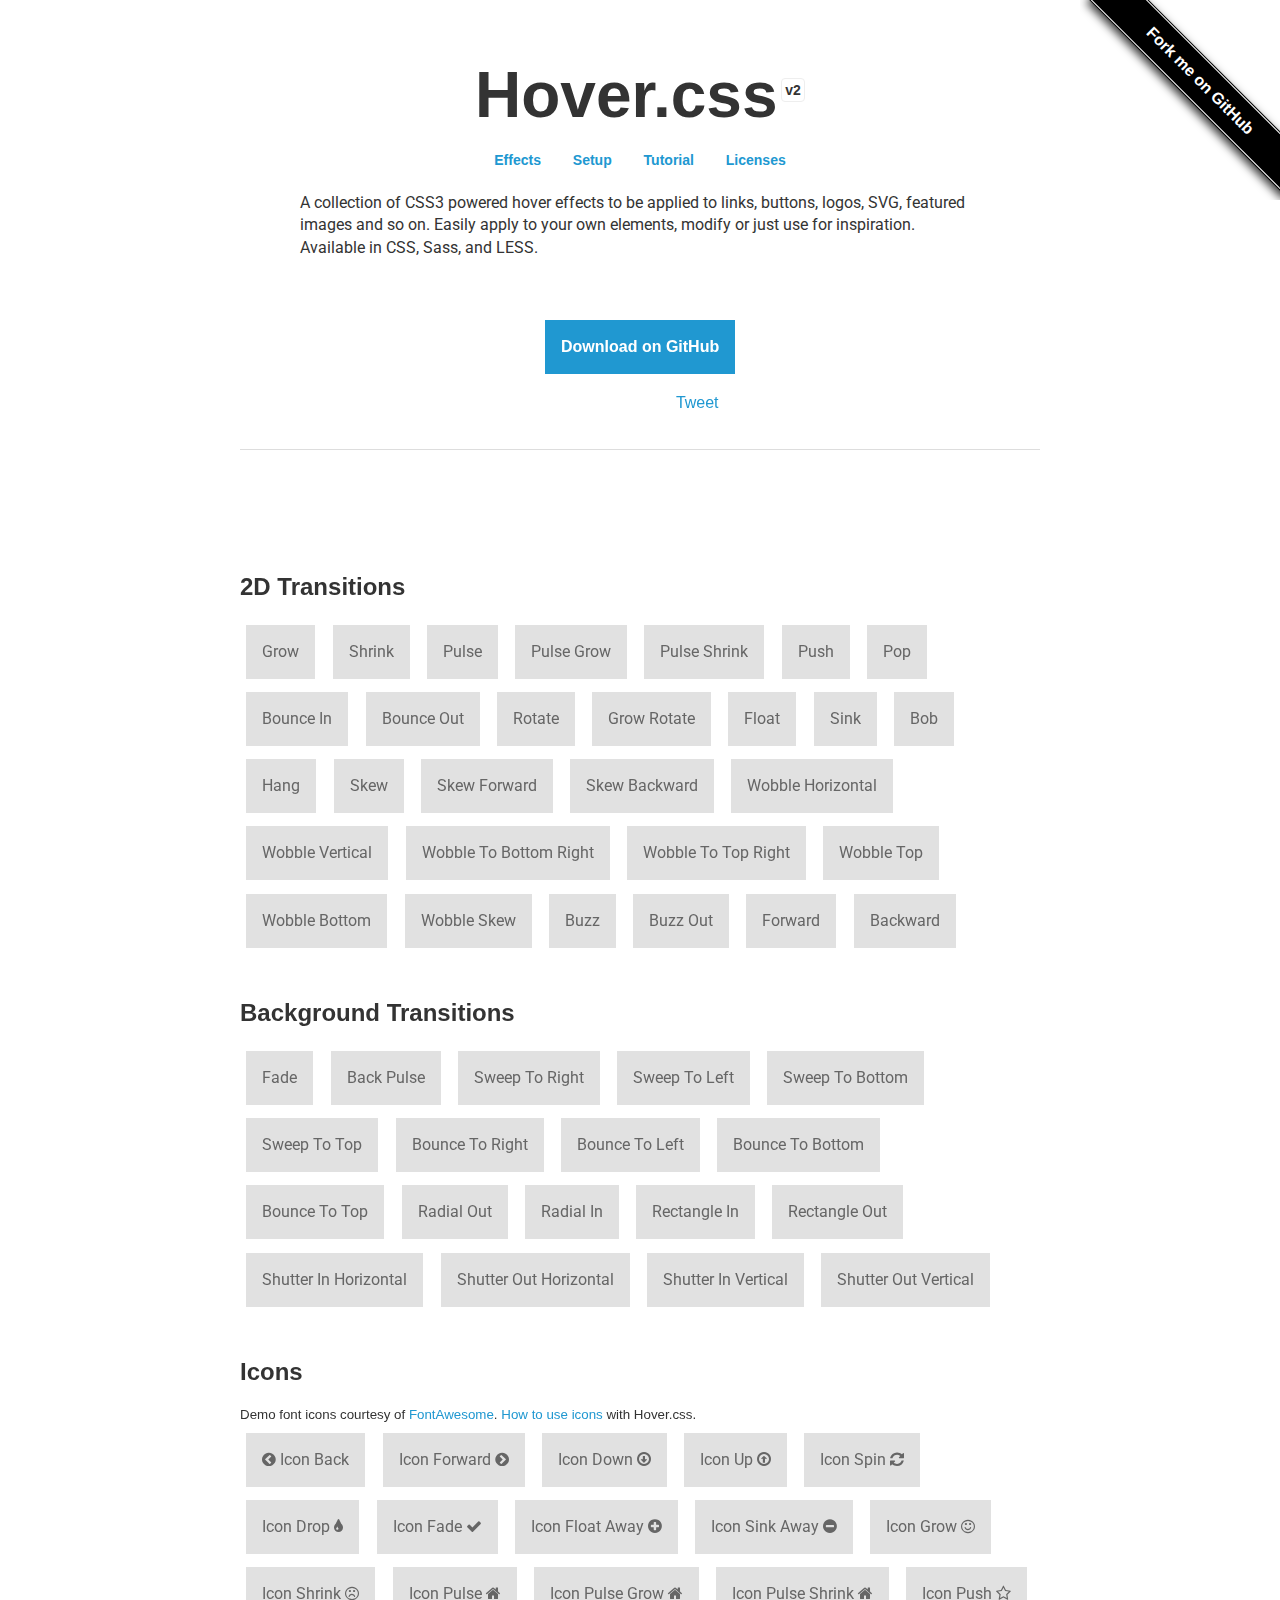
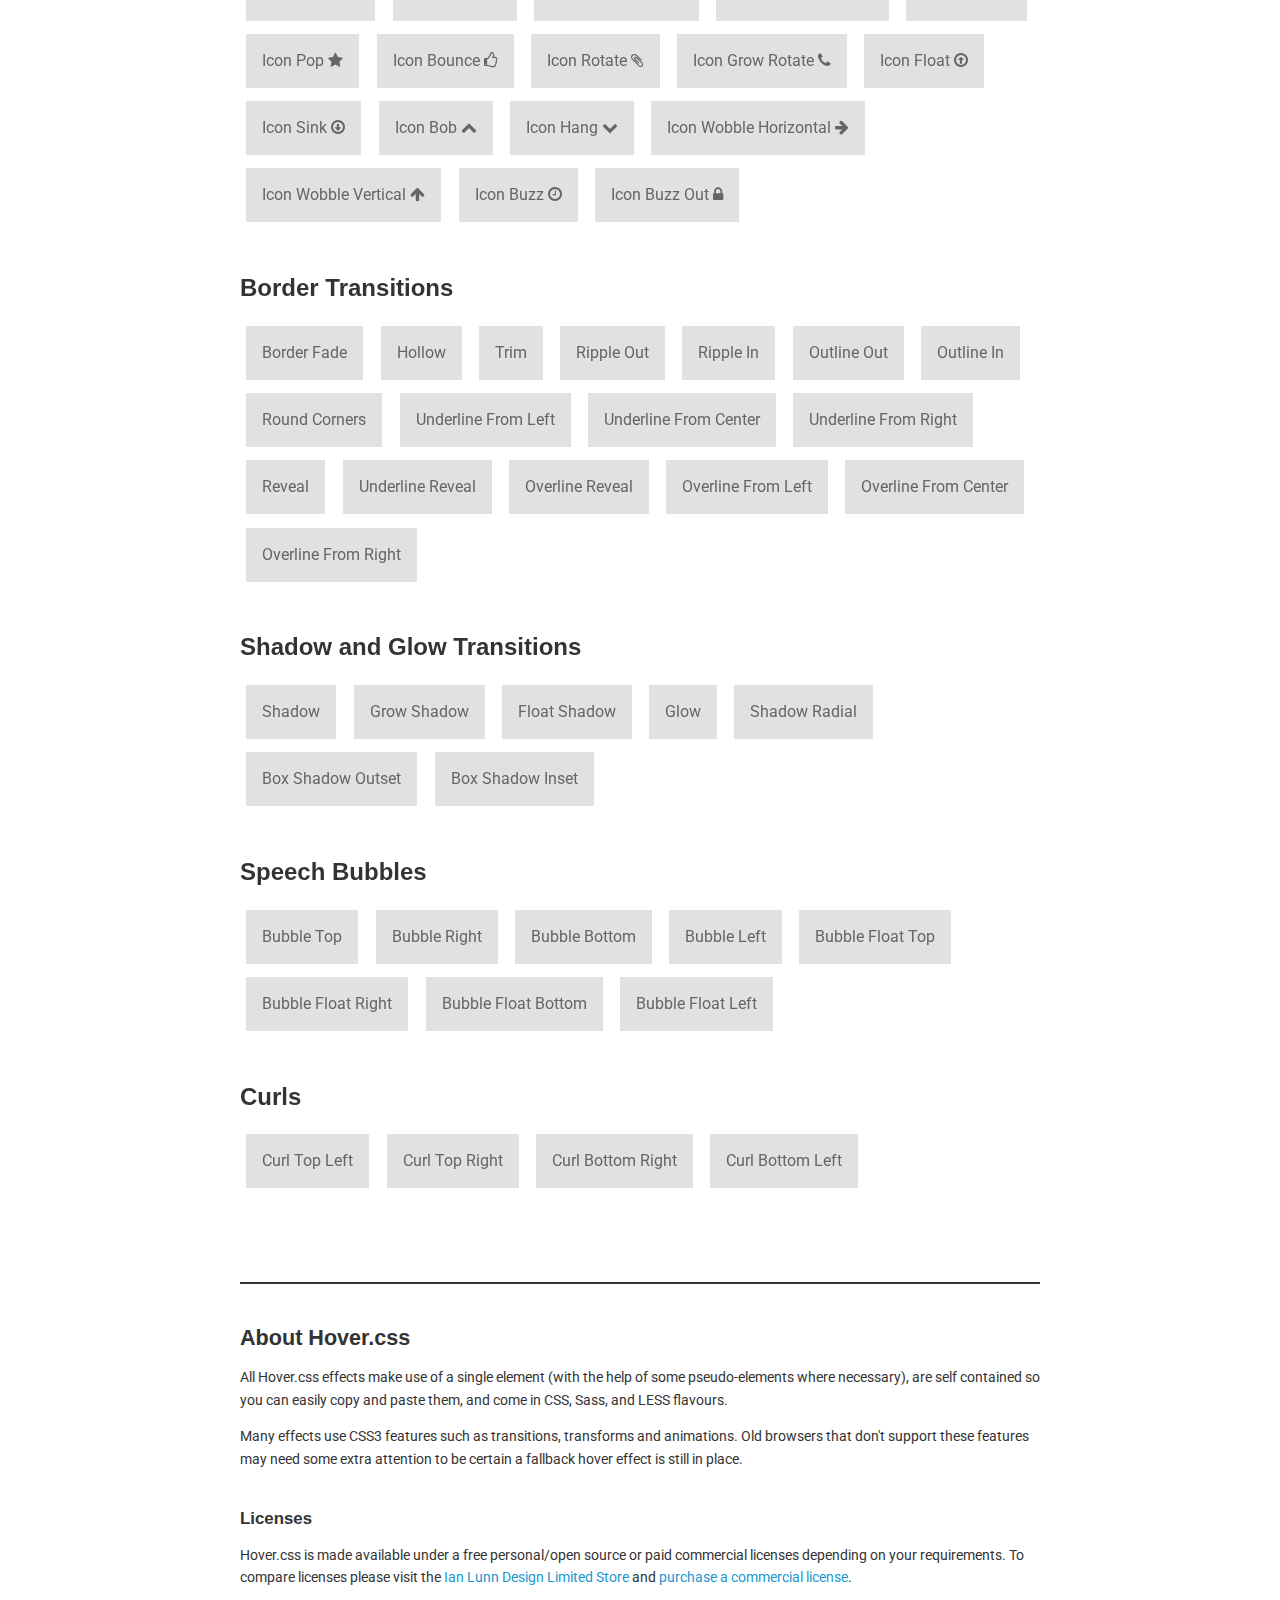
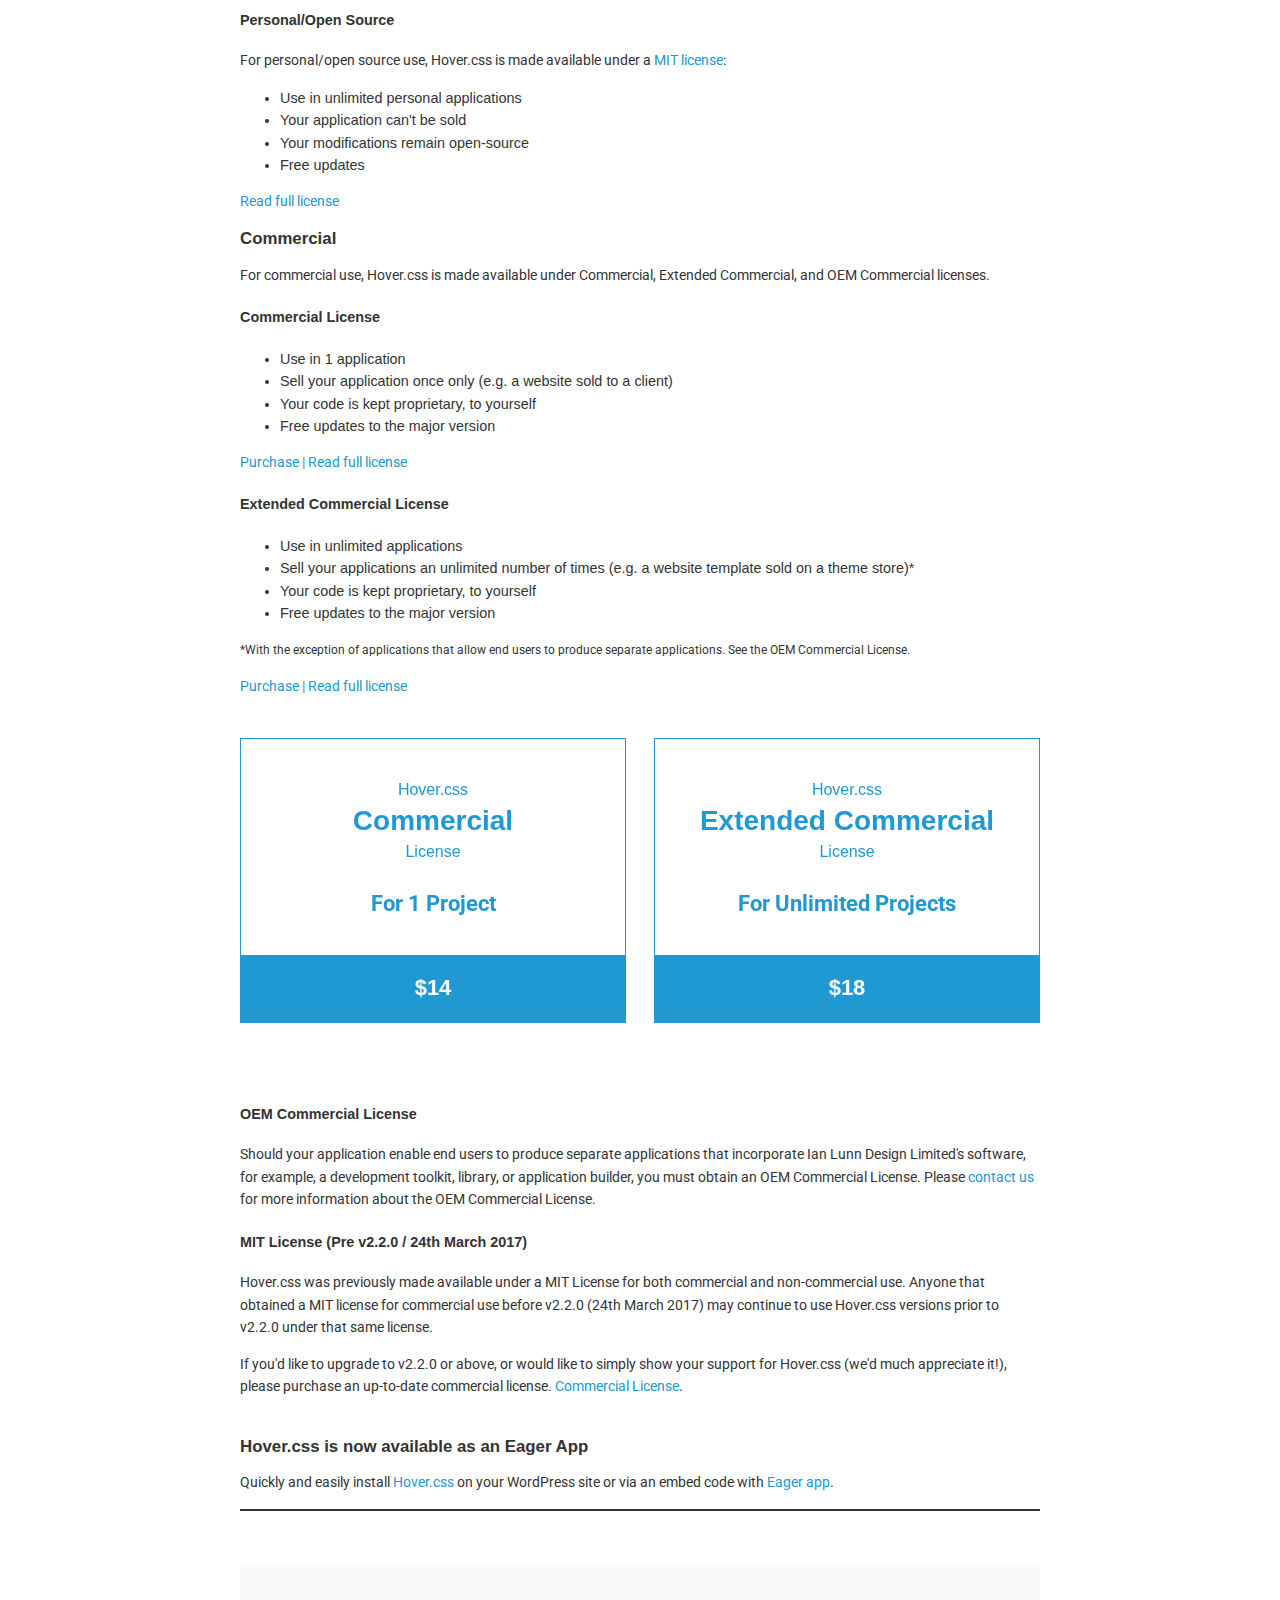
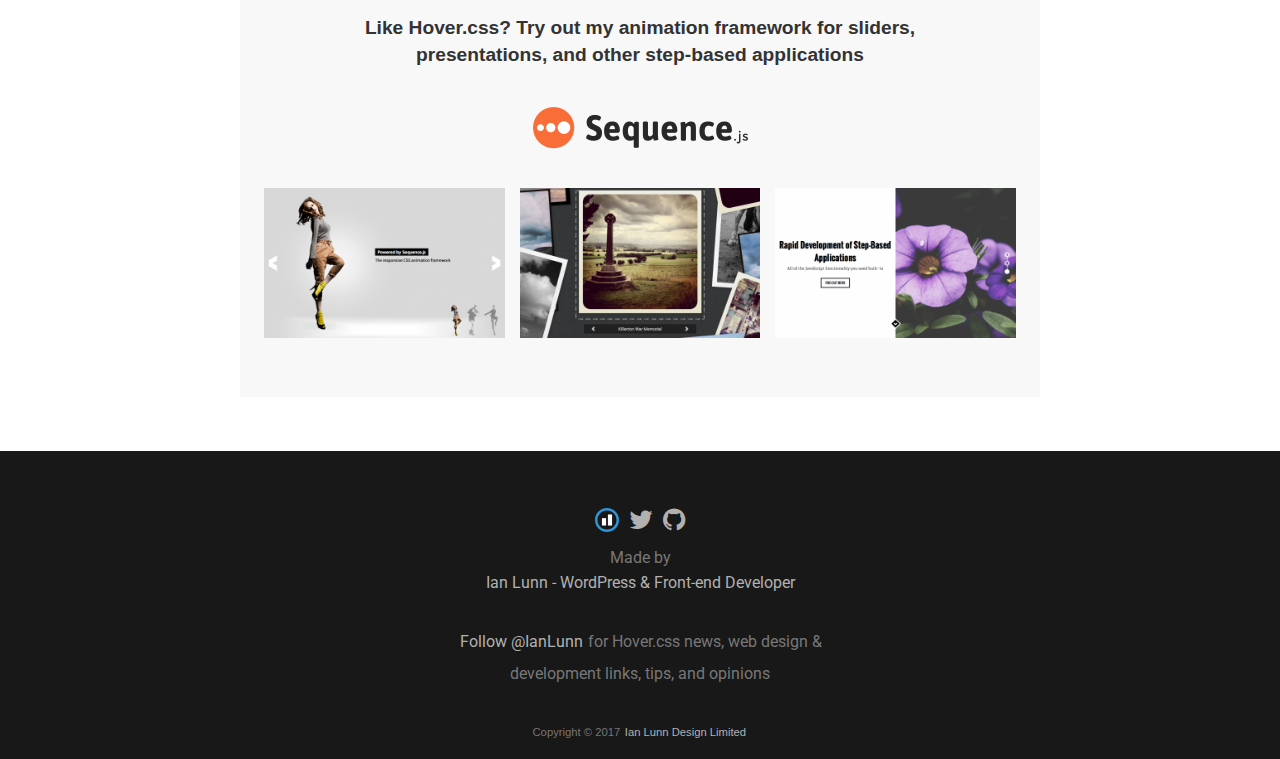
<file: Hover-master/index.html>
<!DOCTYPE html>
<html lang="en">
	<head>
		<meta charset="utf-8">
		<meta property="og:image" content="https://ianlunn.github.io/Hover/hover.jpg" />
		<meta property="og:site_name" content="Hover.css"/>
		<meta property="og:title" content="Hover.css - A collection of CSS3 powered hover effects" />
		<title>Hover.css - A collection of CSS3 powered hover effects</title>
		<link href="css/demo-page.css" rel="stylesheet" media="all">
		<link href="css/hover.css" rel="stylesheet" media="all">
		<link href="https://maxcdn.bootstrapcdn.com/font-awesome/4.2.0/css/font-awesome.min.css" rel="stylesheet" media="all">
	</head>
	<body>

		<!--[if lt IE 10]>
		<p class="browsehappy">You are using an <strong>outdated</strong> browser. Please <a href="https://browsehappy.com/">upgrade your browser</a> to improve your experience.</p>
		<![endif]-->

		<div class="main">
			<span id="forkongithub"><a href="https://github.com/IanLunn/Hover">Fork me on GitHub</a></span>

			<h1>Hover.css <a href="https://github.com/IanLunn/Hover/releases" class="sup" title="View release history">v2</a></h1>

			<nav>
				<ul>
					<li><a href="#effects" title="Effects">Effects</a></li>
					<li><a href="https://github.com/IanLunn/Hover/blob/master/README.md#hovercss" title="Setup">Setup</a></li>
					<li><a href="https://ianlunn.co.uk/articles/hover-css-tutorial-introduction/" title="hover.css Tutorial and Introduction">Tutorial</a></li>
					<li><a href="#licenses" title="Licenses">Licenses</a></li>
				</ul>
			</nav>

			<p class="intro">A collection of CSS3 powered hover effects to be applied to links, buttons, logos, SVG, featured images and so on. Easily apply to your own elements, modify or just use for inspiration. Available in CSS, Sass, and LESS.</p>

			<div class="download aligncenter">
				<a class="button cta hvr-float-shadow" href="https://github.com/IanLunn/Hover">Download on GitHub</a>
			</div>

			<div class="social aligncenter">
				<div class="social-button">
					<iframe src="https://ghbtns.com/github-btn.html?user=IanLunn&repo=Hover&type=watch&count=true" allowtransparency="true" frameborder="0" scrolling="0" width="110" height="20"></iframe>
				</div>

				<div class="social-button">
					<a href="https://twitter.com/share" class="twitter-share-button" data-related="IanLunn" data-dnt="true">Tweet</a>
				</div>
			</div>

			<hr />
			<br />

			<script async type="text/javascript" src="//cdn.carbonads.com/carbon.js?serve=CKYIE23M&placement=ianlunncouk" id="_carbonads_js"></script>

			<div id="effects" class="effects">

				<h2>2D Transitions</h2>

				<a href="#" class="hvr-grow">Grow</a>
				<a href="#" class="hvr-shrink">Shrink</a>
				<a href="#" class="hvr-pulse">Pulse</a>
				<a href="#" class="hvr-pulse-grow">Pulse Grow</a>
				<a href="#" class="hvr-pulse-shrink">Pulse Shrink</a>
				<a href="#" class="hvr-push">Push</a>
				<a href="#" class="hvr-pop">Pop</a>
				<a href="#" class="hvr-bounce-in">Bounce In</a>
				<a href="#" class="hvr-bounce-out">Bounce Out</a>
				<a href="#" class="hvr-rotate">Rotate</a>
				<a href="#" class="hvr-grow-rotate">Grow Rotate</a>
				<a href="#" class="hvr-float">Float</a>
				<a href="#" class="hvr-sink">Sink</a>
				<a href="#" class="hvr-bob">Bob</a>
				<a href="#" class="hvr-hang">Hang</a>
				<a href="#" class="hvr-skew">Skew</a>
				<a href="#" class="hvr-skew-forward">Skew Forward</a>
				<a href="#" class="hvr-skew-backward">Skew Backward</a>
				<a href="#" class="hvr-wobble-horizontal">Wobble Horizontal</a>
				<a href="#" class="hvr-wobble-vertical">Wobble Vertical</a>
				<a href="#" class="hvr-wobble-to-bottom-right">Wobble To Bottom Right</a>
				<a href="#" class="hvr-wobble-to-top-right">Wobble To Top Right</a>
				<a href="#" class="hvr-wobble-top">Wobble Top</a>
				<a href="#" class="hvr-wobble-bottom">Wobble Bottom</a>
				<a href="#" class="hvr-wobble-skew">Wobble Skew</a>
				<a href="#" class="hvr-buzz">Buzz</a>
				<a href="#" class="hvr-buzz-out">Buzz Out</a>
				<a href="#" class="hvr-forward">Forward</a>
				<a href="#" class="hvr-backward">Backward</a>


				<h2>Background Transitions</h2>

				<a href="#" class="hvr-fade">Fade</a>
				<a href="#" class="hvr-back-pulse">Back Pulse</a>
				<a href="#" class="hvr-sweep-to-right">Sweep To Right</a>
				<a href="#" class="hvr-sweep-to-left">Sweep To Left</a>
				<a href="#" class="hvr-sweep-to-bottom">Sweep To Bottom</a>
				<a href="#" class="hvr-sweep-to-top">Sweep To Top</a>
				<a href="#" class="hvr-bounce-to-right">Bounce To Right</a>
				<a href="#" class="hvr-bounce-to-left">Bounce To Left</a>
				<a href="#" class="hvr-bounce-to-bottom">Bounce To Bottom</a>
				<a href="#" class="hvr-bounce-to-top">Bounce To Top</a>
				<a href="#" class="hvr-radial-out">Radial Out</a>
				<a href="#" class="hvr-radial-in">Radial In</a>
				<a href="#" class="hvr-rectangle-in">Rectangle In</a>
				<a href="#" class="hvr-rectangle-out">Rectangle Out</a>
				<a href="#" class="hvr-shutter-in-horizontal">Shutter In Horizontal</a>
				<a href="#" class="hvr-shutter-out-horizontal">Shutter Out Horizontal</a>
				<a href="#" class="hvr-shutter-in-vertical">Shutter In Vertical</a>
				<a href="#" class="hvr-shutter-out-vertical">Shutter Out Vertical</a>


				<h2>Icons</h2>

				<small>Demo font icons courtesy of <a href="https://fortawesome.github.io/Font-Awesome/">FontAwesome</a>. <a href="https://github.com/IanLunn/Hover/#using-icon-effects">How to use icons</a> with Hover.css.</small>

				<a href="#" class="hvr-icon-back">
					<i class="fa fa-chevron-circle-left hvr-icon"></i> Icon Back
				</a>
				<a href="#" class="hvr-icon-forward">
					Icon Forward
					<i class="fa fa-chevron-circle-right hvr-icon"></i>
				</a>
				<a href="#" class="hvr-icon-down">
					Icon Down <i class="fa fa-arrow-circle-o-down hvr-icon"></i>
				</a>
				<a href="#" class="hvr-icon-up">
					Icon Up <i class="fa fa-arrow-circle-o-up hvr-icon"></i>
				</a>
				<a href="#" class="hvr-icon-spin">
					Icon Spin <i class="fa fa-refresh hvr-icon"></i>
				</a>
				<a href="#" class="hvr-icon-drop">
					Icon Drop <i class="fa fa-tint hvr-icon"></i>
				</a>
				<a href="#" class="hvr-icon-fade">
					Icon Fade <i class="fa fa-check hvr-icon"></i>
				</a>
				<a href="#" class="hvr-icon-float-away">
					Icon Float Away <i class="fa fa-plus-circle hvr-icon"></i>
				</a>
				<a href="#" class="hvr-icon-sink-away">
					Icon Sink Away <i class="fa fa-minus-circle hvr-icon"></i>
				</a>
				<a href="#" class="hvr-icon-grow">
					Icon Grow <i class="fa fa-smile-o hvr-icon"></i>
				</a>
				<a href="#" class="hvr-icon-shrink">
					Icon Shrink <i class="fa fa-frown-o hvr-icon"></i>
				</a>
				<a href="#" class="hvr-icon-pulse">
					Icon Pulse <i class="fa fa-home hvr-icon"></i>
				</a>
				<a href="#" class="hvr-icon-pulse-grow">
					Icon Pulse Grow <i class="fa fa-home hvr-icon"></i>
				</a>
				<a href="#" class="hvr-icon-pulse-shrink">
					Icon Pulse Shrink <i class="fa fa-home hvr-icon"></i>
				</a>
				<a href="#" class="hvr-icon-push">
					Icon Push <i class="fa fa-star-o hvr-icon"></i>
				</a>
				<a href="#" class="hvr-icon-pop">
					Icon Pop <i class="fa fa-star hvr-icon"></i>
				</a>
				<a href="#" class="hvr-icon-bounce">
					Icon Bounce <i class="fa fa-thumbs-o-up hvr-icon"></i>
				</a>
				<a href="#" class="hvr-icon-rotate">
					Icon Rotate <i class="fa fa-paperclip hvr-icon"></i>
				</a>
				<a href="#" class="hvr-icon-grow-rotate">
					Icon Grow Rotate <i class="fa fa-phone hvr-icon"></i>
				</a>
				<a href="#" class="hvr-icon-float">
					Icon Float <i class="fa fa-arrow-circle-o-up hvr-icon"></i>
				</a>
				<a href="#" class="hvr-icon-sink">
					Icon Sink <i class="fa fa-arrow-circle-o-down hvr-icon"></i>
				</a>
				<a href="#" class="hvr-icon-bob">
					Icon Bob <i class="fa fa-chevron-up hvr-icon"></i>
				</a>
				<a href="#" class="hvr-icon-hang">
					Icon Hang <i class="fa fa-chevron-down hvr-icon"></i>
				</a>
				<a href="#" class="hvr-icon-wobble-horizontal">
					Icon Wobble Horizontal <i class="fa fa-arrow-right hvr-icon"></i>
				</a>
				<a href="#" class="hvr-icon-wobble-vertical">
					Icon Wobble Vertical <i class="fa fa-arrow-up hvr-icon"></i>
				</a>
				<a href="#" class="hvr-icon-buzz">
					Icon Buzz <i class="fa fa-clock-o hvr-icon"></i>
				</a>
				<a href="#" class="hvr-icon-buzz-out">
					Icon Buzz Out <i class="fa fa-lock hvr-icon"></i>
				</a>


				<h2>Border Transitions</h2>

				<a href="#" class="hvr-border-fade">Border Fade</a>
				<a href="#" class="hvr-hollow">Hollow</a>
				<a href="#" class="hvr-trim">Trim</a>
				<a href="#" class="hvr-ripple-out">Ripple Out</a>
				<a href="#" class="hvr-ripple-in">Ripple In</a>
				<a href="#" class="hvr-outline-out">Outline Out</a>
				<a href="#" class="hvr-outline-in">Outline In</a>
				<a href="#" class="hvr-round-corners">Round Corners</a>
				<a href="#" class="hvr-underline-from-left">Underline From Left</a>
				<a href="#" class="hvr-underline-from-center">Underline From Center</a>
				<a href="#" class="hvr-underline-from-right">Underline From Right</a>
				<a href="#" class="hvr-reveal">Reveal</a>
				<a href="#" class="hvr-underline-reveal">Underline Reveal</a>
				<a href="#" class="hvr-overline-reveal">Overline Reveal</a>
				<a href="#" class="hvr-overline-from-left">Overline From Left</a>
				<a href="#" class="hvr-overline-from-center">Overline From Center</a>
				<a href="#" class="hvr-overline-from-right">Overline From Right</a>


				<h2>Shadow and Glow Transitions</h2>

				<a href="#" class="hvr-shadow">Shadow</a>
				<a href="#" class="hvr-grow-shadow">Grow Shadow</a>
				<a href="#" class="hvr-float-shadow">Float Shadow</a>
				<a href="#" class="hvr-glow">Glow</a>
				<a href="#" class="hvr-shadow-radial">Shadow Radial</a>
				<a href="#" class="hvr-box-shadow-outset">Box Shadow Outset</a>
				<a href="#" class="hvr-box-shadow-inset">Box Shadow Inset</a>


				<h2>Speech Bubbles</h2>

				<a href="#" class="hvr-bubble-top">Bubble Top</a>
				<a href="#" class="hvr-bubble-right">Bubble Right</a>
				<a href="#" class="hvr-bubble-bottom">Bubble Bottom</a>
				<a href="#" class="hvr-bubble-left">Bubble Left</a>
				<a href="#" class="hvr-bubble-float-top">Bubble Float Top</a>
				<a href="#" class="hvr-bubble-float-right">Bubble Float Right</a>
				<a href="#" class="hvr-bubble-float-bottom">Bubble Float Bottom</a>
				<a href="#" class="hvr-bubble-float-left">Bubble Float Left</a>


				<h2>Curls</h2>

				<a href="#" class="hvr-curl-top-left">Curl Top Left</a>
				<a href="#" class="hvr-curl-top-right">Curl Top Right</a>
				<a href="#" class="hvr-curl-bottom-right">Curl Bottom Right</a>
				<a href="#" class="hvr-curl-bottom-left">Curl Bottom Left</a>
			</div>


			<div class="footer">
				<div class="about">
					<h2>About Hover.css</h2>

					<p>All Hover.css effects make use of a single element (with the help of some pseudo-elements where necessary), are self contained so you can easily copy and paste them, and come in CSS, Sass, and LESS flavours.</p>

					<p>Many effects use CSS3 features such as transitions, transforms and animations. Old browsers that don't support these features may need some extra attention to be certain a fallback hover effect is still in place.</p>

					<br />
					<h3 id="licenses">Licenses</h3>

					<p>Hover.css is made available under a free personal/open source or paid commercial licenses depending on your requirements. To compare licenses please visit the <a href="https://ianlunn.co.uk/store/licenses/">Ian Lunn Design Limited Store</a> and <a href="https://ianlunn.co.uk/store/hover-css/">purchase a commercial license</a>.</p>

					<h4 id="personal">Personal/Open Source</h4>

					<p>For personal/open source use, Hover.css is made available under a <a href="https://opensource.org/licenses/MIT">MIT license</a>:</p>

					<ul>
						<li>Use in unlimited personal applications</li>
						<li>Your application can't be sold</li>
						<li>Your modifications remain open-source</li>
						<li>Free updates</li>
					</ul>

					<p><a href="https://ianlunn.co.uk/store/licenses/personal/">Read full license</a></p>

					<h3 id="commercial-licenses">Commercial</h3>

					<p>For commercial use, Hover.css is made available under Commercial, Extended Commercial, and OEM Commercial licenses.</p>

					<h4 id="commercial">Commercial License</h4>

					<ul>
						<li>Use in 1 application</li>
						<li>Sell your application once only (e.g. a website sold to a client)</li>
						<li>Your code is kept proprietary, to yourself</li>
						<li>Free updates to the major version</li>
					</ul>

					<p><a href="https://ianlunn.co.uk/store/hover-css/?attribute_pa_licenses=commercial">Purchase<a/> | <a href="https://ianlunn.co.uk/store/licenses/commercial/">Read full license</a></p>

					<h4 id="extended-commercial">Extended Commercial License</h4>

					<ul>
						<li>Use in unlimited applications</li>
						<li>Sell your applications an unlimited number of times (e.g. a website template sold on a theme store)*</li>
						<li>Your code is kept proprietary, to yourself</li>
						<li>Free updates to the major version</li>
					</ul>

					<p><small>*With the exception of applications that allow end users to produce separate applications. See the OEM Commercial License.</small></p>

					<p><a href="https://ianlunn.co.uk/store/hover-css/?attribute_pa_licenses=extended-commercial">Purchase<a/> | <a href="https://ianlunn.co.uk/store/licenses/extended-commercial/">Read full license</a></p>

					<div class="licenses">
						<a target="_blank" href="https://ianlunn.co.uk/store/hover-css/?attribute_pa_licenses=commercial" title="Commercial License" class="license hvr-float">
							<div class="license__content">
								<h5 class="license__title"><div>Hover.css</div> Commercial <div>License</div></h5>
								<p class="license__desc">For 1 Project</p>
							</div>
							<span class="license__button button cta">$14</span>
						</a>

						<a target="_blank" href="https://ianlunn.co.uk/store/hover-css/?attribute_pa_licenses=extended-commercial" title="Extended Commercial License" class="license hvr-float">
							<div class="license__content">
								<h5 class="license__title"><div>Hover.css</div> Extended Commercial <div>License</div></h5>
								<p class="license__desc">For Unlimited Projects</p>
							</div>
							<span class="license__button button cta">$18</span>
						</a>
					</div>

					<h4 id="oem-commercial">OEM Commercial License</h4>

					<p>Should your application enable end users to produce separate applications that incorporate Ian Lunn Design Limited's software, for example, a development toolkit, library, or application builder, you must obtain an OEM Commercial License. Please <a href="https://ianlunn.co.uk/contact/">contact us</a> for more information about the OEM Commercial License.</p>

					<h4>MIT License (Pre v2.2.0 / 24th March 2017)</h4>
					<p>Hover.css was previously made available under a MIT License for both commercial and non-commercial use. Anyone that obtained a MIT license for commercial use before v2.2.0 (24th March 2017) may continue to use Hover.css versions prior to v2.2.0 under that same license.</p>

					<p>If you'd like to upgrade to v2.2.0 or above, or would like to simply show your support for Hover.css (we'd much appreciate it!), please purchase an up-to-date commercial license. <a href="https://ianlunn.co.uk/store/hover-css/?attribute_pa_licenses=commercial" title="Commercial License">Commercial License</a>.</p>

					<br />
					<h3>Hover.css is now available as an Eager App</h3>
					<p>Quickly and easily install <a href="https://eager.io/app/AN_LdP2tOk0f">Hover.css</a> on your WordPress site or via an embed code with <a href="https://eager.io/">Eager app</a>.</p>
				</div>
			</div>

			<div class="ad">
				<h2>Like Hover.css? Try out my animation framework for sliders,<br /> presentations, and other step-based applications</h2>

				<a class="ad__logo" href="https://www.sequencejs.com/" title="Learn more about Sequence.js">
					<img src="sequence-logo.png" alt="Sequence.js" />
				</a>

				<div class="ad__preview">
					<a href="https://www.sequencejs.com/" title="Learn more about Sequence.js"><img src="modern-slide-in.png" /></a> <a class="second" href="https://www.sequencejs.com/" title="Learn more about Sequence.js"><img src="photo-stack.png" /></a> <a href="https://www.sequencejs.com/" title="Learn more about Sequence.js"><img src="two-up.png" /></a>
				</div>
			</div>

		</div>

		<div class="made-by group">
			<ul>
				<li>
					<!-- "IL" logo Copyright (c) Ian Lunn Design Limited 2017 -->
					<a cass="icon__ild" href="https://ianlunn.co.uk/" title="Ian Lunn - WordPress &amp; Front End Developer" target="_blank" class="ild-ident">
						<svg class="" onmouseenter="el=this;el.classList.add('active');setTimeout(function(){el.classList.remove('active')},600);" xmlns="https://www.w3.org/2000/svg" width="24" height="30" viewBox="0 0 52 52">
							<g class="circle-holder">
								<path class="circle" fill="#2E96D6" d="M5.4 26c0-11.4 9.2-20.6 20.6-20.6s20.6 9.2 20.6 20.6c0 11.4-9.2 20.6-20.6 20.6s-20.6-9.2-20.6-20.6zm-5.4 0c0 14.4 11.6 26 26 26s26-11.6 26-26-11.6-26-26-26-26 11.6-26 26z"></path>
							</g>
							<path class="i" fill="#fff" d="M15 22h9v16h-9v-16z"></path>
							<path class="l" fill="#fff" d="M28 14h9v24h-9v-24z"></path>
						</svg>
					</a>
				</li>
				<li><a class="icon__twitter" href="https://twitter.com/IanLunn/" title="Ian Lunn on Twitter" target="_blank"><i class="fa fa-twitter"></i></a></li>
				<li><a class="icon__github" href="https://github.com/IanLunn/Hover/" title="Hover.css on GitHub" target="_blank"><i class="fa fa-github"></i></a></li>
			</ul>
			<p>Made by<br /><a href="https://ianlunn.co.uk/" title="Ian Lunn - WordPress &amp; Front End Developer" target="_blank">Ian Lunn - WordPress &amp; Front-end Developer</a></p>

			<p class="follow"><a href="https://twitter.com/IanLunn" class="twitter-follow-button" data-show-count="false" data-dnt="true" data-size="large">Follow @IanLunn</a> for Hover.css news, web design &amp;<br /> development links, tips, and opinions</p>
			<small>Copyright &copy; 2017 <a href="https://ianlunn.co.uk/" title="Ian Lunn - WordPress &amp; Front End Developer" target="_blank">Ian Lunn Design Limited</a></small>
		</div>

		<script>
			/**
			 * Used to demonstrate Hover.css only. Not required when adding
			 * Hover.css to your own pages. Prevents a link from being
			 * navigated and gaining focus.
			 */
			var effects = document.querySelectorAll('.effects')[0];

			effects.addEventListener('click', function(e) {

				if (e.target.className.indexOf('hvr') > -1) {
					e.preventDefault();
					e.target.blur();

				}
			});
		</script>

		<script>!function(d,s,id){var js,fjs=d.getElementsByTagName(s)[0],p=/^https:/.test(d.location)?'http':'https';if(!d.getElementById(id)){js=d.createElement(s);js.id=id;js.src=p+'://platform.twitter.com/widgets.js';fjs.parentNode.insertBefore(js,fjs);}}(document, 'script', 'twitter-wjs');</script>

		<script>
		  (function(i,s,o,g,r,a,m){i['GoogleAnalyticsObject']=r;i[r]=i[r]||function(){
		  (i[r].q=i[r].q||[]).push(arguments)},i[r].l=1*new Date();a=s.createElement(o),
		  m=s.getElementsByTagName(o)[0];a.async=1;a.src=g;m.parentNode.insertBefore(a,m)
		  })(window,document,'script','//www.google-analytics.com/analytics.js','ga');

		  ga('create', 'UA-11991680-4', 'ianlunn.github.io');
		  ga('send', 'pageview');
		</script>
	</body>
</html>
</file>
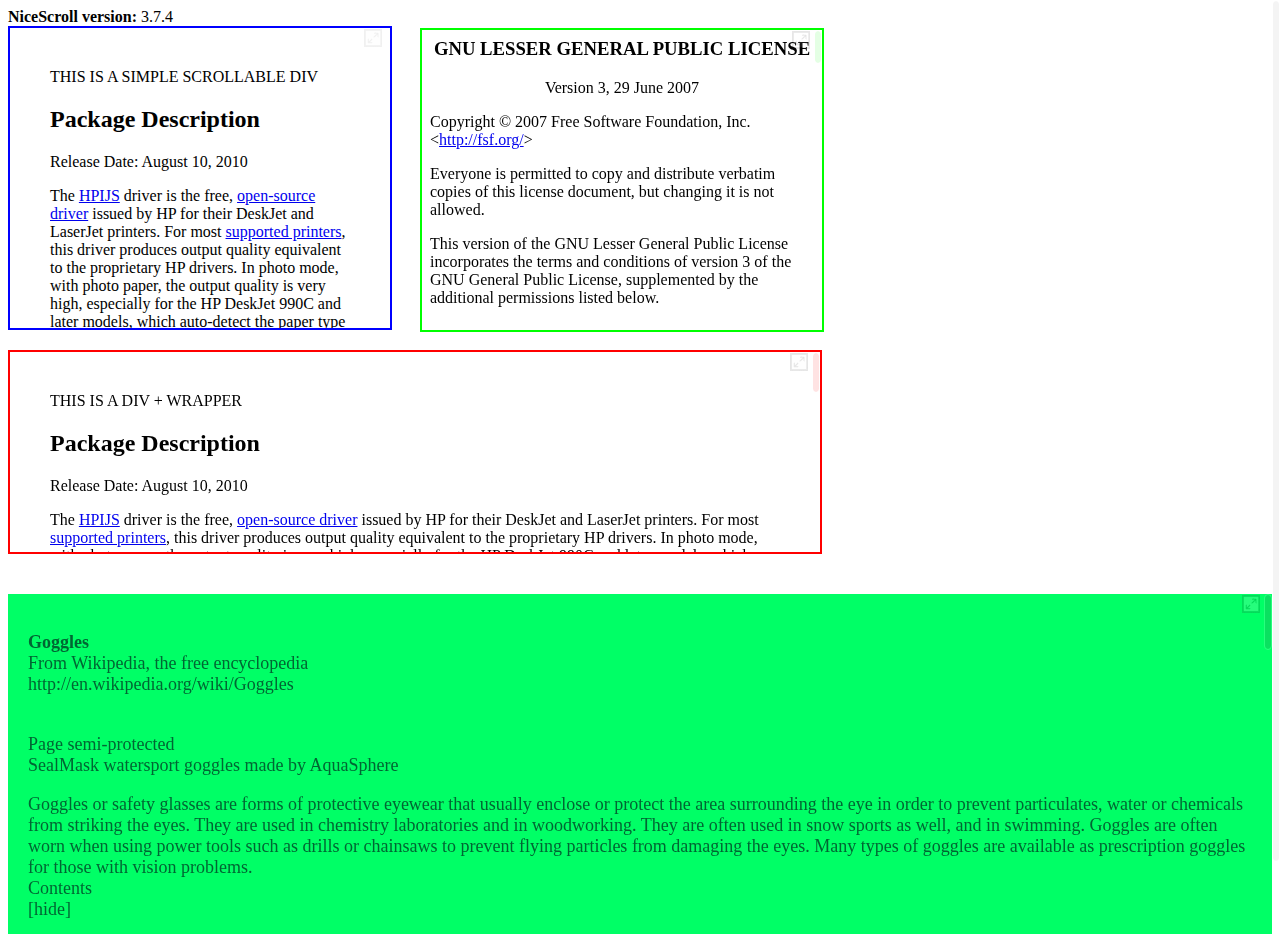
<file: jquery.nicescroll-3.7.4/demo/index.html>
<!DOCTYPE html PUBLIC "-//W3C//DTD XHTML 1.0 Transitional//EN" "http://www.w3.org/TR/xhtml1/DTD/xhtml1-transitional.dtd">
<html xmlns="http://www.w3.org/1999/xhtml">
<head>
<meta http-equiv="Content-Type" content="text/html; charset=utf-8" />
<title>jQuery NiceScroll Test Page</title>
<style type="text/css">
#boxscroll {
	padding: 40px;
	height: 220px;
	width: 300px;
	border: 2px solid #00F;
	overflow: auto;
  margin-bottom:20px;
}
#boxscroll2 {
	padding: 40px;
	height: 120px;
	width: 730px;
	border: 2px solid #F00;
	overflow: auto;
}
#boxscroll3 {
	overflow: hidden;
}
#boxframe {
	position:absolute;
	top:28px;
	left:420px;
	width:400px;
	height:300px;
	overflow:auto;
	border: 2px solid #0F0;
}
#boxscroll4 {
	height: 300px;
	margin-top: 40px;
	background-color: #00FF66;
	font-family: Georgia, "Times New Roman", Times, serif;
	font-size: 18px;
	padding: 20px;
	color: #006633;
	overflow: auto;
}
</style>

<script src="https://code.jquery.com/jquery-1.12.4.min.js"></script>
<script src="js/jquery.nicescroll.min.js"></script>

<script>
  $(document).ready(function() {
  
	var nice = $("html").niceScroll();  // The document page (body)
	
	$("#div1").html($("#div1").html()+' '+nice.version);
    
    $("#boxscroll").niceScroll({cursorborder:"",cursorcolor:"#00F",boxzoom:true}); // First scrollable DIV

    $("#boxscroll2").niceScroll("#contentscroll2",{cursorcolor:"#F00",cursoropacitymax:0.7,boxzoom:true,touchbehavior:true});  // Second scrollable DIV
    $("#boxframe").niceScroll("#boxscroll3",{cursorcolor:"#0F0",cursoropacitymax:0.7,boxzoom:true,touchbehavior:true});  // This is an IFrame (iPad compatible)
	
    $("#boxscroll4").niceScroll("#boxscroll4 .wrapper",{boxzoom:true});  // hw acceleration enabled when using wrapper
    
  });
</script>

<meta name="viewport" content="user-scalable=no" />

</head>

<body>

<div id="div1"><strong>NiceScroll version:</strong></div>

<div id="boxscroll">
THIS IS A SIMPLE SCROLLABLE DIV
  <h2> Package Description </h2>
  <p>Release Date: August 10, 2010</p>
  <p>The <a title="http://www.openprinting.org/show_driver.cgi?driver=hpijs" rel="nofollow" href="http://www.openprinting.org/show_driver.cgi?driver=hpijs">HPIJS</a> driver is the free, <a title="http://hplipopensource.com/hplip-web/index.html" rel="nofollow" href="http://hplipopensource.com/hplip-web/index.html">open-source driver</a> issued by HP for their DeskJet and LaserJet printers. For most <a title="" href="http://www.linuxfoundation.org/collaborate/workgroups/openprinting/macosx/hpijs#Printers">supported printers</a>,   this driver produces output quality equivalent to the proprietary HP   drivers. In photo mode, with photo paper, the output quality is very   high, especially for the HP DeskJet 990C and later models, which   auto-detect the paper type in hardware. Photo printing is fully   supported in the newer 6- and 7-ink models.</p>
  <p>A major advantage of using this driver over those supplied by HP is   the direct interface between HPIJS and the native CUPS spooler, which   allows printing from any printer over any available connection such as   USB, AppleTalk, TCP/IP (via LPD and IPP), HP JetDirect, and shared   windows printers via SAMBA. Additionally, this driver utilizes the   existing Mac OS X USB &quot;backend&quot; and thus does not install any software   that might interfere with standard USB operation.</p>
  <p>Please note:</p>
  <ul>
    <li>HP does not provide any support for HPLIP or HPIJS on the Mac OS X platform.</li>
    <li><a href="http://www.linuxfoundation.org/en/OpenPrinting/MacOSX/hpijs-USB">Several HP USB devices</a> may not print successfully over the standard Mac OS X USB &quot;backend&quot;. Please <a href="http://www.linuxfoundation.org/en/OpenPrinting/MacOSX/hpijs-USB">see this note</a> for more information.</li>
  </ul>
  <h2>Release Notes</h2>
  <ul>
    <li>This release fixes a problem with the PPDs that caused many job   options such as page orientation, color/grayscale mode, duplex printing,   etc. to fail.</li>
    <li>HPIJS is HP's universal printer driver for most of their   non-PostScript printers. It comes as a part of HPLIP, HP Linux Imaging   and Printing.</li>
    <li>The PPDs for HP printers are now sourced from the HPLIP package rather than the OpenPrinting.org database.</li>
    <li>PPDs for printers from other manufacturers are provided by OpenPrinting.org.</li>
    <li>Some printers are only partially supported.  Printers such as<br />
      HP LaserJet 1022<br />
      HP LaserJet p1505n<br />
      HP LaserJet p12014<br />
      HP LaserJet p2035<br />
      require a proprietary plug-in for full support.  This package does not contain or support such plug-ins.</li>
  </ul>
  <p><a name="Printer_Set_Up_Instructions" id="Printer_Set_Up_Instructions"></a></p>
  <h2> Printer Set Up Instructions </h2>
  <p>To add a printer queue, Leopard (Mac OS X 10.5.x) users should use   the Print &amp; Fax from System Preferences. Click on the + (plus) icon   at the lower left. A new window will open. In that window, click the   Default Browser icon at the top left. Highlight your printer in the   section below. Use the &quot;Print Using&quot; pop-up menu near the bottom of the   window to select the correct PPD for your printer and click Add.</p>
  <p>Tiger users should open the Printer Setup Utility and click on the   Add icon at the top of the Printer List window. A new window will open.   In that window, click the Default Browser icon at the top left.   Highlight your printer in the section below. Use the &quot;Print Using&quot;   pop-up menu near the bottom of the window to select the correct PPD for   your printer and click Add.</p>
  <p>Jaguar (OS X 10.2.x) and Panther (OS X 10.3.x) users should open   Print Center (Jaguar) or Printer Setup Utility (Panther), hold down the   Option key, and click the Add Printer button in the Print Center   toolbar. Within the setup sheet, choose Advanced from the top popup   menu; then in the &quot;Device:&quot; popup menu select your printer by name (it   should be the last item in the menu list). Finally, select the correct   PPD from the model browser and click Add.</p>
</div>

<div id="boxscroll2">
  <div id="contentscroll2">
    THIS IS A DIV + WRAPPER
    <h2>Package Description </h2>
    <p>Release Date: August 10, 2010</p>
    <p>The <a title="http://www.openprinting.org/show_driver.cgi?driver=hpijs" rel="nofollow" href="http://www.openprinting.org/show_driver.cgi?driver=hpijs">HPIJS</a> driver is the free, <a title="http://hplipopensource.com/hplip-web/index.html" rel="nofollow" href="http://hplipopensource.com/hplip-web/index.html">open-source driver</a> issued by HP for their DeskJet and LaserJet printers. For most <a title="" href="http://www.linuxfoundation.org/collaborate/workgroups/openprinting/macosx/hpijs#Printers">supported printers</a>,   this driver produces output quality equivalent to the proprietary HP   drivers. In photo mode, with photo paper, the output quality is very   high, especially for the HP DeskJet 990C and later models, which   auto-detect the paper type in hardware. Photo printing is fully   supported in the newer 6- and 7-ink models.</p>
    <p>A major advantage of using this driver over those supplied by HP is   the direct interface between HPIJS and the native CUPS spooler, which   allows printing from any printer over any available connection such as   USB, AppleTalk, TCP/IP (via LPD and IPP), HP JetDirect, and shared   windows printers via SAMBA. Additionally, this driver utilizes the   existing Mac OS X USB &quot;backend&quot; and thus does not install any software   that might interfere with standard USB operation.</p>
    <p>Please note:</p>
    <ul>
      <li>HP does not provide any support for HPLIP or HPIJS on the Mac OS X platform.</li>
      <li><a href="http://www.linuxfoundation.org/en/OpenPrinting/MacOSX/hpijs-USB">Several HP USB devices</a> may not print successfully over the standard Mac OS X USB &quot;backend&quot;. Please <a href="http://www.linuxfoundation.org/en/OpenPrinting/MacOSX/hpijs-USB">see this note</a> for more information.</li>
    </ul>
    <h2>Release Notes</h2>
    <ul>
      <li>This release fixes a problem with the PPDs that caused many job   options such as page orientation, color/grayscale mode, duplex printing,   etc. to fail.</li>
      <li>HPIJS is HP's universal printer driver for most of their   non-PostScript printers. It comes as a part of HPLIP, HP Linux Imaging   and Printing.</li>
      <li>The PPDs for HP printers are now sourced from the HPLIP package rather than the OpenPrinting.org database.</li>
      <li>PPDs for printers from other manufacturers are provided by OpenPrinting.org.</li>
      <li>Some printers are only partially supported.  Printers such as<br />
        HP LaserJet 1022<br />
        HP LaserJet p1505n<br />
        HP LaserJet p12014<br />
        HP LaserJet p2035<br />
        require a proprietary plug-in for full support.  This package does not contain or support such plug-ins.</li>
    </ul>
    <p><a name="Printer_Set_Up_Instructions" id="Printer_Set_Up_Instructions"></a></p>
    <h2> Printer Set Up Instructions </h2>
    <p>To add a printer queue, Leopard (Mac OS X 10.5.x) users should use   the Print &amp; Fax from System Preferences. Click on the + (plus) icon   at the lower left. A new window will open. In that window, click the   Default Browser icon at the top left. Highlight your printer in the   section below. Use the &quot;Print Using&quot; pop-up menu near the bottom of the   window to select the correct PPD for your printer and click Add.</p>
    <p>Tiger users should open the Printer Setup Utility and click on the   Add icon at the top of the Printer List window. A new window will open.   In that window, click the Default Browser icon at the top left.   Highlight your printer in the section below. Use the &quot;Print Using&quot;   pop-up menu near the bottom of the window to select the correct PPD for   your printer and click Add.</p>
    <p>Jaguar (OS X 10.2.x) and Panther (OS X 10.3.x) users should open   Print Center (Jaguar) or Printer Setup Utility (Panther), hold down the   Option key, and click the Add Printer button in the Print Center   toolbar. Within the setup sheet, choose Advanced from the top popup   menu; then in the &quot;Device:&quot; popup menu select your printer by name (it   should be the last item in the menu list). Finally, select the correct   PPD from the model browser and click Add.</p>
  </div>
</div>

<div id="boxframe">
<iframe id="boxscroll3" src="iframe/lgpl-3.0-standalone.html" height="100%" width="100%" frameborder="0" onload="$(this).height($(this).contents().height());"></iframe>
</div>


<div id="boxscroll4">
<div class="wrapper">
  <p><strong>Goggles</strong><br />
    From Wikipedia, the free encyclopedia<br />
  http://en.wikipedia.org/wiki/Goggles</p>
  <p><br />
    Page semi-protected<br />
    SealMask watersport goggles made by AquaSphere</p>
  <p>Goggles or safety glasses are forms of protective eyewear that usually enclose or protect the area surrounding the eye in order to prevent particulates, water or chemicals from striking the eyes. They are used in chemistry laboratories and in woodworking. They are often used in snow sports as well, and in swimming. Goggles are often worn when using power tools such as drills or chainsaws to prevent flying particles from damaging the eyes. Many types of goggles are available as prescription goggles for those with vision problems.<br />
    Contents<br />
    [hide] </p>
  <p> 1 History<br />
    2 Types<br />
    3 Fashion<br />
    4 Non-human<br />
    5 See also<br />
    6 References</p>
  <p>History</p>
  <p>The Eskimos carved Inuit snow goggles from caribou antler, and wood and shell, to help prevent snow blindness. The goggles were curved to fit the user's face and had a large groove cut in the back to allow for the nose. A long thin slit was cut through the goggles to allow in a small amount of light, diminishing subsequent ultraviolet rays. The goggles were held to the head by a cord made of caribou sinew.</p>
  <p>In the early 20th century, goggles were worn by drivers of uncovered cars to prevent irritation of the eyes by dust or wind. [1] Likewise in the first ten years after the invention of the airplane in 1903 goggles became a necessity as wind blow became more severe as aircraft speeds increased and as protection against bugstrikes at high altitudes. The first pilot to wear goggles was probably Charles Manly in his failed attempt to fly Samuel Langley's aerodrome in 1903.</p>
  <p> Traditional Inuit goggles used to combat snow blindness</p>
  <p> Metal nenets goggles</p>
  <p> Blowtorching goggles and safety helmet</p>
  <p> Swimming goggles</p>
  <p>Types</p>
  <p>The requirements for goggles varies depending on the use. Some examples:</p>
  <p> Cold weather: Most modern cold-weather goggles have two layers of lens to prevent the interior from becoming &quot;foggy&quot;. With only a single lens, the interior water vapor condenses onto the lens because the lens is colder than the vapor, although anti-fog agents can be used. The reasoning behind dual layer lens is that the inner lens will be warm while the outer lens will be cold. As long as the temperature of the inner lens is close to that of the interior water vapor, the vapor should not condense. However, if water vapor gets between the layers of the lens, condensation can occur between the lenses and is almost impossible to get rid of; thus, properly constructed and maintained dual-layer lenses should be air-tight to prevent water vapor from getting in between the lenses.<br />
    Swimming: Must be watertight to prevent water, such as salt water when swimming in the ocean, or chlorinated water when swimming in a pool, from irritating the eyes or blurring vision. Allows swimmers to see clearly underwater. They will not be usable more than a few feet underwater, because the water pressure will press them tightly against the face. Examples of these include the Swedish goggles.<br />
    Power tools: Must be made of an unbreakable material that prevents chunks of metal, wood, plastic, concrete, and so on from hitting or piercing the eye. Usually has some sort of ventilation to prevent sweat from building up inside the goggles and fogging the surface.<br />
    Blowtorch goggles: These protect the eyes from glare and flying sparks and hot metal splashes while using or near as blowtorch. They are not the correct filters for arc welding.<br />
    Welding goggles: Includes all goggles for eye protection during welding or cutting. They provide protection against debris, the heat from welding, and, with the proper filters, the optical radiation resulting from the welding, which can otherwise cause arc eye.<br />
    Motorcycle riding and other open-air activities: Prevents insects, dust, and so on from hitting the eyes.<br />
    Laboratory and research: Combines impact resistance with side shields to prevent chemical splashes reaching the eyes. May also include laser protection which would be covered by EN 207 (Europe) and ANSI Z 136 (United States). Examples of these include red adaptation goggles.<br />
    Racquetball: Protect the eyes from racquets swinging in an enclosed area and from impact from hard rubber ball.<br />
    Winter sports: Protect the eyes from glare and from icy particles flying up from the ground.<br />
    Astronomy and meteorology: dark adaptor goggles are used before going outside at night, in order to help the eyes adapt to the dark.<br />
    Basketball: Several NBA players have worn goggles during play, including Kareem Abdul-Jabbar, James Worthy, Horace Grant, Kurt Rambis and Amar'e Stoudemire; they prevent a fellow player from scratching or hitting the eyes when trying to grab the basketball.<br />
    Aviation: In open cockpit aircraft, such as old biplanes, aviators, such as Amelia Earhart and Charles Kingsford Smith, would wear goggles to help protect from the wind and are still in use today. Examples of these include the AN-6530 goggles.<br />
    Virtual reality: A virtual reality headset, sometimes called &quot;goggles&quot;, is a wrap-around visual interface to display computer output. Commonly the computer display information is presented as a three-dimensional representation of real-world environments.</p>
  <p>Fashion</p>
  <p>Goggles are often worn as a fashion statement in certain subcultures, most often as part of the cybergoth subculture. They are usually worn over the eyes or up on the forehead to secure 'falls': a type of long, often brightly-coloured, synthetic hairpiece. Fans of the steampunk genre or subculture also frequently wear steampunk-styled goggles, particularly when performing in a live action role-playing game.</p>
  <p>Goggles are also frequently used by anime and manga characters as a fashion statement. For example, it is an idiosyncrasy of team leader characters in the Digimon anime to wear goggles. Other notable characters who wear goggles are the young Naruto Uzumaki and Konohamaru from Naruto, Matt from Death Note and Usopp from One Piece.<br />
    Non-human<br />
    Bullfighting horse wearing eye protection<br />
    A US Military working dog attached to a helicopter hoist in Afghanistan.</p>
  <p>Goggles are available for horses used in speed sports such as horse racing.[2] In some traditions of horse mounted bullfighting, the horse may wear a protective cloth over its eyes.</p>
  <p>Goggles have been used on military working dogs, for protection in harsh conditions, such as sandstorms and rotorwash from helicopters. One of the brands of these types of goggles are Doggles.<br />
    See also<br />
    Wikimedia Commons has media related to: Goggles</p>
  <p> Ballistic Eye Wear<br />
    Beer goggles<br />
    Google Goggles<br />
    Night vision device<br />
    Personal protective equipment<br />
    Safety engineering<br />
    Visor</p>
  <p>References</p>
  <p> ^ Alfred C. Harmsworth (1904). Motors and Motor-driving.<br />
    ^ Landers T. A. (2006) Professional Care of the Racehorse, Revised Edition: A Guide to Grooming, Feeding, and Handling the Equine Athlete. Blood Horse Publications. 308 pages. Page 138.</p>
  <p></p>
</div>
</div>

</body>
</html>
</file>
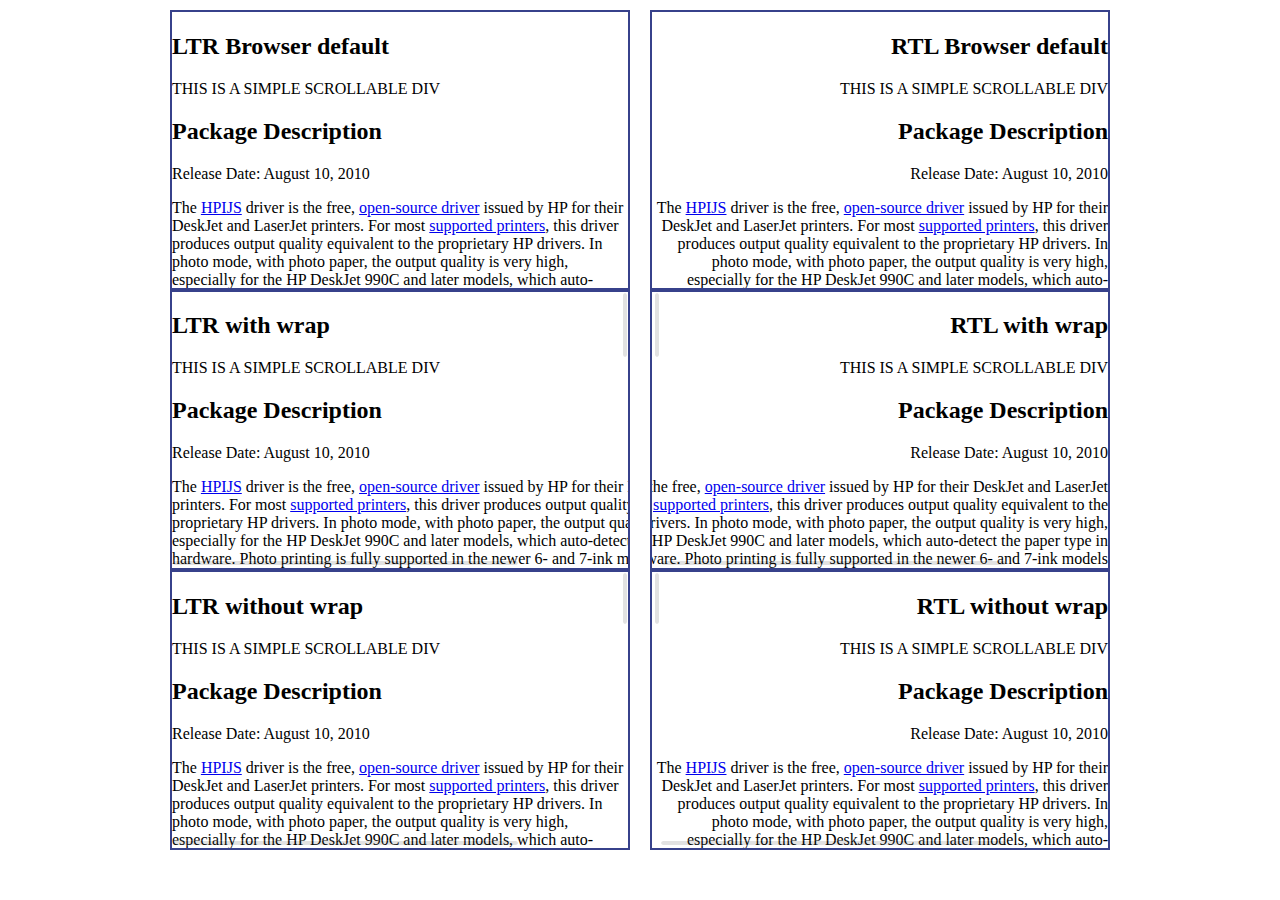
<file: jquery.nicescroll-3.7.4/demo/rtlmode/index.html>
<!DOCTYPE html>
<html xmlns="http://www.w3.org/1999/xhtml">
<head>
<meta http-equiv="Content-Type" content="text/html; charset=utf-8" />
<title>jQuery NiceScroll Test Page</title>
<style>
    *{
        -moz-box-sizing: border-box;
        -webkit-box-sizing: border-box;
        -ms-box-sizing: border-box;
        -o-box-sizing: border-box;
        box-sizing: border-box;
    }
    .main{
        width:960px;
        margin:0 auto;
    }
    .row{
        margin:10px 0;
    }
    .row:after,
    .row:before{
        content:'';
        display: table;
    }
    .row > div{
        float: right;
        width:460px;
        height: 280px;
        margin:0 10px;
        border:solid 2px #37418b;
        overflow: hidden;
    }

    .too-long{
        width:600px;
        min-height: 1px;
    }

    .row > div .wrap{
        width:600px;
    }

    #rtl-native,
    #rtl-test,
    #rtl-test-nowrap{
        direction: rtl;
    }

    #ltr-native,
    #ltr-test,
    #ltr-test-nowrap{
        direction: ltr;
    }

    #ltr-native,
    #rtl-native{
        overflow: scroll;
    }

</style>
<script src="//code.jquery.com/jquery-1.11.3.min.js"></script>
<script src="../../jquery.nicescroll.min.js"></script>

<script>
  $(document).ready(function() {
  
	var nice = $("html").niceScroll();  // The document page (body)
	

	// because of some bugs in hw acceleration when using wrapper in rtl mode, disbale hw acceleration
    $("#rtl-test").niceScroll('#rtl-test .wrap',{railalign:'left',rtlmode:true,hwacceleration:false});

    $("#rtl-test-nowrap").niceScroll({railalign:'left',rtlmode:true});

    $("#ltr-test").niceScroll('#ltr-test .wrap');

    $("#ltr-test-nowrap").niceScroll();
    
  });
</script>

<meta name="viewport" content="user-scalable=no" />

</head>

<body style="direction:rtl;">
    <div class="main">

        <div class="row">

            <div id="rtl-native">
                <div class="too-long"></div>
                <h2>RTL Browser default</h2>
                THIS IS A SIMPLE SCROLLABLE DIV
                <h2> Package Description </h2>
                <p>Release Date: August 10, 2010</p>
                <p>The <a title="http://www.openprinting.org/show_driver.cgi?driver=hpijs" rel="nofollow" href="http://www.openprinting.org/show_driver.cgi?driver=hpijs">HPIJS</a> driver is the free, <a title="http://hplipopensource.com/hplip-web/index.html" rel="nofollow" href="http://hplipopensource.com/hplip-web/index.html">open-source driver</a> issued by HP for their DeskJet and LaserJet printers. For most <a title="" href="http://www.linuxfoundation.org/collaborate/workgroups/openprinting/macosx/hpijs#Printers">supported printers</a>,   this driver produces output quality equivalent to the proprietary HP   drivers. In photo mode, with photo paper, the output quality is very   high, especially for the HP DeskJet 990C and later models, which   auto-detect the paper type in hardware. Photo printing is fully   supported in the newer 6- and 7-ink models.</p>
                <p>A major advantage of using this driver over those supplied by HP is   the direct interface between HPIJS and the native CUPS spooler, which   allows printing from any printer over any available connection such as   USB, AppleTalk, TCP/IP (via LPD and IPP), HP JetDirect, and shared   windows printers via SAMBA. Additionally, this driver utilizes the   existing Mac OS X USB &quot;backend&quot; and thus does not install any software   that might interfere with standard USB operation.</p>
                <p>Please note:</p>
                <ul>
                    <li>HP does not provide any support for HPLIP or HPIJS on the Mac OS X platform.</li>
                    <li><a href="http://www.linuxfoundation.org/en/OpenPrinting/MacOSX/hpijs-USB">Several HP USB devices</a> may not print successfully over the standard Mac OS X USB &quot;backend&quot;. Please <a href="http://www.linuxfoundation.org/en/OpenPrinting/MacOSX/hpijs-USB">see this note</a> for more information.</li>
                </ul>
                <h2>Release Notes</h2>
                <ul>
                    <li>This release fixes a problem with the PPDs that caused many job   options such as page orientation, color/grayscale mode, duplex printing,   etc. to fail.</li>
                    <li>HPIJS is HP's universal printer driver for most of their   non-PostScript printers. It comes as a part of HPLIP, HP Linux Imaging   and Printing.</li>
                    <li>The PPDs for HP printers are now sourced from the HPLIP package rather than the OpenPrinting.org database.</li>
                    <li>PPDs for printers from other manufacturers are provided by OpenPrinting.org.</li>
                    <li>Some printers are only partially supported.  Printers such as<br />
                        HP LaserJet 1022<br />
                        HP LaserJet p1505n<br />
                        HP LaserJet p12014<br />
                        HP LaserJet p2035<br />
                        require a proprietary plug-in for full support.  This package does not contain or support such plug-ins.</li>
                </ul>
                <p><a name="Printer_Set_Up_Instructions" ></a></p>
                <h2> Printer Set Up Instructions </h2>
                <p>To add a printer queue, Leopard (Mac OS X 10.5.x) users should use   the Print &amp; Fax from System Preferences. Click on the + (plus) icon   at the lower left. A new window will open. In that window, click the   Default Browser icon at the top left. Highlight your printer in the   section below. Use the &quot;Print Using&quot; pop-up menu near the bottom of the   window to select the correct PPD for your printer and click Add.</p>
                <p>Tiger users should open the Printer Setup Utility and click on the   Add icon at the top of the Printer List window. A new window will open.   In that window, click the Default Browser icon at the top left.   Highlight your printer in the section below. Use the &quot;Print Using&quot;   pop-up menu near the bottom of the window to select the correct PPD for   your printer and click Add.</p>
                <p>Jaguar (OS X 10.2.x) and Panther (OS X 10.3.x) users should open   Print Center (Jaguar) or Printer Setup Utility (Panther), hold down the   Option key, and click the Add Printer button in the Print Center   toolbar. Within the setup sheet, choose Advanced from the top popup   menu; then in the &quot;Device:&quot; popup menu select your printer by name (it   should be the last item in the menu list). Finally, select the correct   PPD from the model browser and click Add.</p>
            </div>

            <div id="ltr-native">
                <div class="too-long"></div>
                <h2>LTR Browser default</h2>
                THIS IS A SIMPLE SCROLLABLE DIV
                <h2> Package Description </h2>
                <p>Release Date: August 10, 2010</p>
                <p>The <a title="http://www.openprinting.org/show_driver.cgi?driver=hpijs" rel="nofollow" href="http://www.openprinting.org/show_driver.cgi?driver=hpijs">HPIJS</a> driver is the free, <a title="http://hplipopensource.com/hplip-web/index.html" rel="nofollow" href="http://hplipopensource.com/hplip-web/index.html">open-source driver</a> issued by HP for their DeskJet and LaserJet printers. For most <a title="" href="http://www.linuxfoundation.org/collaborate/workgroups/openprinting/macosx/hpijs#Printers">supported printers</a>,   this driver produces output quality equivalent to the proprietary HP   drivers. In photo mode, with photo paper, the output quality is very   high, especially for the HP DeskJet 990C and later models, which   auto-detect the paper type in hardware. Photo printing is fully   supported in the newer 6- and 7-ink models.</p>
                <p>A major advantage of using this driver over those supplied by HP is   the direct interface between HPIJS and the native CUPS spooler, which   allows printing from any printer over any available connection such as   USB, AppleTalk, TCP/IP (via LPD and IPP), HP JetDirect, and shared   windows printers via SAMBA. Additionally, this driver utilizes the   existing Mac OS X USB &quot;backend&quot; and thus does not install any software   that might interfere with standard USB operation.</p>
                <p>Please note:</p>
                <ul>
                    <li>HP does not provide any support for HPLIP or HPIJS on the Mac OS X platform.</li>
                    <li><a href="http://www.linuxfoundation.org/en/OpenPrinting/MacOSX/hpijs-USB">Several HP USB devices</a> may not print successfully over the standard Mac OS X USB &quot;backend&quot;. Please <a href="http://www.linuxfoundation.org/en/OpenPrinting/MacOSX/hpijs-USB">see this note</a> for more information.</li>
                </ul>
                <h2>Release Notes</h2>
                <ul>
                    <li>This release fixes a problem with the PPDs that caused many job   options such as page orientation, color/grayscale mode, duplex printing,   etc. to fail.</li>
                    <li>HPIJS is HP's universal printer driver for most of their   non-PostScript printers. It comes as a part of HPLIP, HP Linux Imaging   and Printing.</li>
                    <li>The PPDs for HP printers are now sourced from the HPLIP package rather than the OpenPrinting.org database.</li>
                    <li>PPDs for printers from other manufacturers are provided by OpenPrinting.org.</li>
                    <li>Some printers are only partially supported.  Printers such as<br />
                        HP LaserJet 1022<br />
                        HP LaserJet p1505n<br />
                        HP LaserJet p12014<br />
                        HP LaserJet p2035<br />
                        require a proprietary plug-in for full support.  This package does not contain or support such plug-ins.</li>
                </ul>
                <p><a></a></p>
                <h2> Printer Set Up Instructions </h2>
                <p>To add a printer queue, Leopard (Mac OS X 10.5.x) users should use   the Print &amp; Fax from System Preferences. Click on the + (plus) icon   at the lower left. A new window will open. In that window, click the   Default Browser icon at the top left. Highlight your printer in the   section below. Use the &quot;Print Using&quot; pop-up menu near the bottom of the   window to select the correct PPD for your printer and click Add.</p>
                <p>Tiger users should open the Printer Setup Utility and click on the   Add icon at the top of the Printer List window. A new window will open.   In that window, click the Default Browser icon at the top left.   Highlight your printer in the section below. Use the &quot;Print Using&quot;   pop-up menu near the bottom of the window to select the correct PPD for   your printer and click Add.</p>
                <p>Jaguar (OS X 10.2.x) and Panther (OS X 10.3.x) users should open   Print Center (Jaguar) or Printer Setup Utility (Panther), hold down the   Option key, and click the Add Printer button in the Print Center   toolbar. Within the setup sheet, choose Advanced from the top popup   menu; then in the &quot;Device:&quot; popup menu select your printer by name (it   should be the last item in the menu list). Finally, select the correct   PPD from the model browser and click Add.</p>
            </div>

        </div>
        <div class="row">

            <div id="rtl-test">
                <div class="wrap">
                    <h2>RTL with wrap</h2>
                    THIS IS A SIMPLE SCROLLABLE DIV
                    <h2> Package Description </h2>
                    <p>Release Date: August 10, 2010</p>
                    <p>The <a title="http://www.openprinting.org/show_driver.cgi?driver=hpijs" rel="nofollow" href="http://www.openprinting.org/show_driver.cgi?driver=hpijs">HPIJS</a> driver is the free, <a title="http://hplipopensource.com/hplip-web/index.html" rel="nofollow" href="http://hplipopensource.com/hplip-web/index.html">open-source driver</a> issued by HP for their DeskJet and LaserJet printers. For most <a title="" href="http://www.linuxfoundation.org/collaborate/workgroups/openprinting/macosx/hpijs#Printers">supported printers</a>,   this driver produces output quality equivalent to the proprietary HP   drivers. In photo mode, with photo paper, the output quality is very   high, especially for the HP DeskJet 990C and later models, which   auto-detect the paper type in hardware. Photo printing is fully   supported in the newer 6- and 7-ink models.</p>
                    <p>A major advantage of using this driver over those supplied by HP is   the direct interface between HPIJS and the native CUPS spooler, which   allows printing from any printer over any available connection such as   USB, AppleTalk, TCP/IP (via LPD and IPP), HP JetDirect, and shared   windows printers via SAMBA. Additionally, this driver utilizes the   existing Mac OS X USB &quot;backend&quot; and thus does not install any software   that might interfere with standard USB operation.</p>
                    <p>Please note:</p>
                    <ul>
                        <li>HP does not provide any support for HPLIP or HPIJS on the Mac OS X platform.</li>
                        <li><a href="http://www.linuxfoundation.org/en/OpenPrinting/MacOSX/hpijs-USB">Several HP USB devices</a> may not print successfully over the standard Mac OS X USB &quot;backend&quot;. Please <a href="http://www.linuxfoundation.org/en/OpenPrinting/MacOSX/hpijs-USB">see this note</a> for more information.</li>
                    </ul>
                    <h2>Release Notes</h2>
                    <ul>
                        <li>This release fixes a problem with the PPDs that caused many job   options such as page orientation, color/grayscale mode, duplex printing,   etc. to fail.</li>
                        <li>HPIJS is HP's universal printer driver for most of their   non-PostScript printers. It comes as a part of HPLIP, HP Linux Imaging   and Printing.</li>
                        <li>The PPDs for HP printers are now sourced from the HPLIP package rather than the OpenPrinting.org database.</li>
                        <li>PPDs for printers from other manufacturers are provided by OpenPrinting.org.</li>
                        <li>Some printers are only partially supported.  Printers such as<br />
                            HP LaserJet 1022<br />
                            HP LaserJet p1505n<br />
                            HP LaserJet p12014<br />
                            HP LaserJet p2035<br />
                            require a proprietary plug-in for full support.  This package does not contain or support such plug-ins.</li>
                    </ul>
                    <p><a></a></p>
                    <h2> Printer Set Up Instructions </h2>
                    <p>To add a printer queue, Leopard (Mac OS X 10.5.x) users should use   the Print &amp; Fax from System Preferences. Click on the + (plus) icon   at the lower left. A new window will open. In that window, click the   Default Browser icon at the top left. Highlight your printer in the   section below. Use the &quot;Print Using&quot; pop-up menu near the bottom of the   window to select the correct PPD for your printer and click Add.</p>
                    <p>Tiger users should open the Printer Setup Utility and click on the   Add icon at the top of the Printer List window. A new window will open.   In that window, click the Default Browser icon at the top left.   Highlight your printer in the section below. Use the &quot;Print Using&quot;   pop-up menu near the bottom of the window to select the correct PPD for   your printer and click Add.</p>
                    <p>Jaguar (OS X 10.2.x) and Panther (OS X 10.3.x) users should open   Print Center (Jaguar) or Printer Setup Utility (Panther), hold down the   Option key, and click the Add Printer button in the Print Center   toolbar. Within the setup sheet, choose Advanced from the top popup   menu; then in the &quot;Device:&quot; popup menu select your printer by name (it   should be the last item in the menu list). Finally, select the correct   PPD from the model browser and click Add.</p>
                </div>
            </div>

            <div id="ltr-test">
                <div class="wrap">
                    <h2>LTR with wrap</h2>
                    THIS IS A SIMPLE SCROLLABLE DIV
                    <h2> Package Description </h2>
                    <p>Release Date: August 10, 2010</p>
                    <p>The <a title="http://www.openprinting.org/show_driver.cgi?driver=hpijs" rel="nofollow" href="http://www.openprinting.org/show_driver.cgi?driver=hpijs">HPIJS</a> driver is the free, <a title="http://hplipopensource.com/hplip-web/index.html" rel="nofollow" href="http://hplipopensource.com/hplip-web/index.html">open-source driver</a> issued by HP for their DeskJet and LaserJet printers. For most <a title="" href="http://www.linuxfoundation.org/collaborate/workgroups/openprinting/macosx/hpijs#Printers">supported printers</a>,   this driver produces output quality equivalent to the proprietary HP   drivers. In photo mode, with photo paper, the output quality is very   high, especially for the HP DeskJet 990C and later models, which   auto-detect the paper type in hardware. Photo printing is fully   supported in the newer 6- and 7-ink models.</p>
                    <p>A major advantage of using this driver over those supplied by HP is   the direct interface between HPIJS and the native CUPS spooler, which   allows printing from any printer over any available connection such as   USB, AppleTalk, TCP/IP (via LPD and IPP), HP JetDirect, and shared   windows printers via SAMBA. Additionally, this driver utilizes the   existing Mac OS X USB &quot;backend&quot; and thus does not install any software   that might interfere with standard USB operation.</p>
                    <p>Please note:</p>
                    <ul>
                        <li>HP does not provide any support for HPLIP or HPIJS on the Mac OS X platform.</li>
                        <li><a href="http://www.linuxfoundation.org/en/OpenPrinting/MacOSX/hpijs-USB">Several HP USB devices</a> may not print successfully over the standard Mac OS X USB &quot;backend&quot;. Please <a href="http://www.linuxfoundation.org/en/OpenPrinting/MacOSX/hpijs-USB">see this note</a> for more information.</li>
                    </ul>
                    <h2>Release Notes</h2>
                    <ul>
                        <li>This release fixes a problem with the PPDs that caused many job   options such as page orientation, color/grayscale mode, duplex printing,   etc. to fail.</li>
                        <li>HPIJS is HP's universal printer driver for most of their   non-PostScript printers. It comes as a part of HPLIP, HP Linux Imaging   and Printing.</li>
                        <li>The PPDs for HP printers are now sourced from the HPLIP package rather than the OpenPrinting.org database.</li>
                        <li>PPDs for printers from other manufacturers are provided by OpenPrinting.org.</li>
                        <li>Some printers are only partially supported.  Printers such as<br />
                            HP LaserJet 1022<br />
                            HP LaserJet p1505n<br />
                            HP LaserJet p12014<br />
                            HP LaserJet p2035<br />
                            require a proprietary plug-in for full support.  This package does not contain or support such plug-ins.</li>
                    </ul>
                    <p><a ></a></p>
                    <h2> Printer Set Up Instructions </h2>
                    <p>To add a printer queue, Leopard (Mac OS X 10.5.x) users should use   the Print &amp; Fax from System Preferences. Click on the + (plus) icon   at the lower left. A new window will open. In that window, click the   Default Browser icon at the top left. Highlight your printer in the   section below. Use the &quot;Print Using&quot; pop-up menu near the bottom of the   window to select the correct PPD for your printer and click Add.</p>
                    <p>Tiger users should open the Printer Setup Utility and click on the   Add icon at the top of the Printer List window. A new window will open.   In that window, click the Default Browser icon at the top left.   Highlight your printer in the section below. Use the &quot;Print Using&quot;   pop-up menu near the bottom of the window to select the correct PPD for   your printer and click Add.</p>
                    <p>Jaguar (OS X 10.2.x) and Panther (OS X 10.3.x) users should open   Print Center (Jaguar) or Printer Setup Utility (Panther), hold down the   Option key, and click the Add Printer button in the Print Center   toolbar. Within the setup sheet, choose Advanced from the top popup   menu; then in the &quot;Device:&quot; popup menu select your printer by name (it   should be the last item in the menu list). Finally, select the correct   PPD from the model browser and click Add.</p>
                </div>
            </div>

        </div>
        <div class="row">

            <div id="rtl-test-nowrap">
                <div class="too-long"></div>
                <h2>RTL without wrap</h2>
                THIS IS A SIMPLE SCROLLABLE DIV
                <h2> Package Description </h2>
                <p>Release Date: August 10, 2010</p>
                <p>The <a title="http://www.openprinting.org/show_driver.cgi?driver=hpijs" rel="nofollow" href="http://www.openprinting.org/show_driver.cgi?driver=hpijs">HPIJS</a> driver is the free, <a title="http://hplipopensource.com/hplip-web/index.html" rel="nofollow" href="http://hplipopensource.com/hplip-web/index.html">open-source driver</a> issued by HP for their DeskJet and LaserJet printers. For most <a title="" href="http://www.linuxfoundation.org/collaborate/workgroups/openprinting/macosx/hpijs#Printers">supported printers</a>,   this driver produces output quality equivalent to the proprietary HP   drivers. In photo mode, with photo paper, the output quality is very   high, especially for the HP DeskJet 990C and later models, which   auto-detect the paper type in hardware. Photo printing is fully   supported in the newer 6- and 7-ink models.</p>
                <p>A major advantage of using this driver over those supplied by HP is   the direct interface between HPIJS and the native CUPS spooler, which   allows printing from any printer over any available connection such as   USB, AppleTalk, TCP/IP (via LPD and IPP), HP JetDirect, and shared   windows printers via SAMBA. Additionally, this driver utilizes the   existing Mac OS X USB &quot;backend&quot; and thus does not install any software   that might interfere with standard USB operation.</p>
                <p>Please note:</p>
                <ul>
                    <li>HP does not provide any support for HPLIP or HPIJS on the Mac OS X platform.</li>
                    <li><a href="http://www.linuxfoundation.org/en/OpenPrinting/MacOSX/hpijs-USB">Several HP USB devices</a> may not print successfully over the standard Mac OS X USB &quot;backend&quot;. Please <a href="http://www.linuxfoundation.org/en/OpenPrinting/MacOSX/hpijs-USB">see this note</a> for more information.</li>
                </ul>
                <h2>Release Notes</h2>
                <ul>
                    <li>This release fixes a problem with the PPDs that caused many job   options such as page orientation, color/grayscale mode, duplex printing,   etc. to fail.</li>
                    <li>HPIJS is HP's universal printer driver for most of their   non-PostScript printers. It comes as a part of HPLIP, HP Linux Imaging   and Printing.</li>
                    <li>The PPDs for HP printers are now sourced from the HPLIP package rather than the OpenPrinting.org database.</li>
                    <li>PPDs for printers from other manufacturers are provided by OpenPrinting.org.</li>
                    <li>Some printers are only partially supported.  Printers such as<br />
                        HP LaserJet 1022<br />
                        HP LaserJet p1505n<br />
                        HP LaserJet p12014<br />
                        HP LaserJet p2035<br />
                        require a proprietary plug-in for full support.  This package does not contain or support such plug-ins.</li>
                </ul>
                <p><a ></a></p>
                <h2> Printer Set Up Instructions </h2>
                <p>To add a printer queue, Leopard (Mac OS X 10.5.x) users should use   the Print &amp; Fax from System Preferences. Click on the + (plus) icon   at the lower left. A new window will open. In that window, click the   Default Browser icon at the top left. Highlight your printer in the   section below. Use the &quot;Print Using&quot; pop-up menu near the bottom of the   window to select the correct PPD for your printer and click Add.</p>
                <p>Tiger users should open the Printer Setup Utility and click on the   Add icon at the top of the Printer List window. A new window will open.   In that window, click the Default Browser icon at the top left.   Highlight your printer in the section below. Use the &quot;Print Using&quot;   pop-up menu near the bottom of the window to select the correct PPD for   your printer and click Add.</p>
                <p>Jaguar (OS X 10.2.x) and Panther (OS X 10.3.x) users should open   Print Center (Jaguar) or Printer Setup Utility (Panther), hold down the   Option key, and click the Add Printer button in the Print Center   toolbar. Within the setup sheet, choose Advanced from the top popup   menu; then in the &quot;Device:&quot; popup menu select your printer by name (it   should be the last item in the menu list). Finally, select the correct   PPD from the model browser and click Add.</p>
            </div>

            <div id="ltr-test-nowrap" >
                <div class="too-long"></div>
                <h2>LTR without wrap</h2>
                THIS IS A SIMPLE SCROLLABLE DIV
                <h2> Package Description </h2>
                <p>Release Date: August 10, 2010</p>
                <p>The <a title="http://www.openprinting.org/show_driver.cgi?driver=hpijs" rel="nofollow" href="http://www.openprinting.org/show_driver.cgi?driver=hpijs">HPIJS</a> driver is the free, <a title="http://hplipopensource.com/hplip-web/index.html" rel="nofollow" href="http://hplipopensource.com/hplip-web/index.html">open-source driver</a> issued by HP for their DeskJet and LaserJet printers. For most <a title="" href="http://www.linuxfoundation.org/collaborate/workgroups/openprinting/macosx/hpijs#Printers">supported printers</a>,   this driver produces output quality equivalent to the proprietary HP   drivers. In photo mode, with photo paper, the output quality is very   high, especially for the HP DeskJet 990C and later models, which   auto-detect the paper type in hardware. Photo printing is fully   supported in the newer 6- and 7-ink models.</p>
                <p>A major advantage of using this driver over those supplied by HP is   the direct interface between HPIJS and the native CUPS spooler, which   allows printing from any printer over any available connection such as   USB, AppleTalk, TCP/IP (via LPD and IPP), HP JetDirect, and shared   windows printers via SAMBA. Additionally, this driver utilizes the   existing Mac OS X USB &quot;backend&quot; and thus does not install any software   that might interfere with standard USB operation.</p>
                <p>Please note:</p>
                <ul>
                    <li>HP does not provide any support for HPLIP or HPIJS on the Mac OS X platform.</li>
                    <li><a href="http://www.linuxfoundation.org/en/OpenPrinting/MacOSX/hpijs-USB">Several HP USB devices</a> may not print successfully over the standard Mac OS X USB &quot;backend&quot;. Please <a href="http://www.linuxfoundation.org/en/OpenPrinting/MacOSX/hpijs-USB">see this note</a> for more information.</li>
                </ul>
                <h2>Release Notes</h2>
                <ul>
                    <li>This release fixes a problem with the PPDs that caused many job   options such as page orientation, color/grayscale mode, duplex printing,   etc. to fail.</li>
                    <li>HPIJS is HP's universal printer driver for most of their   non-PostScript printers. It comes as a part of HPLIP, HP Linux Imaging   and Printing.</li>
                    <li>The PPDs for HP printers are now sourced from the HPLIP package rather than the OpenPrinting.org database.</li>
                    <li>PPDs for printers from other manufacturers are provided by OpenPrinting.org.</li>
                    <li>Some printers are only partially supported.  Printers such as<br />
                        HP LaserJet 1022<br />
                        HP LaserJet p1505n<br />
                        HP LaserJet p12014<br />
                        HP LaserJet p2035<br />
                        require a proprietary plug-in for full support.  This package does not contain or support such plug-ins.</li>
                </ul>
                <p><a></a></p>
                <h2> Printer Set Up Instructions </h2>
                <p>To add a printer queue, Leopard (Mac OS X 10.5.x) users should use   the Print &amp; Fax from System Preferences. Click on the + (plus) icon   at the lower left. A new window will open. In that window, click the   Default Browser icon at the top left. Highlight your printer in the   section below. Use the &quot;Print Using&quot; pop-up menu near the bottom of the   window to select the correct PPD for your printer and click Add.</p>
                <p>Tiger users should open the Printer Setup Utility and click on the   Add icon at the top of the Printer List window. A new window will open.   In that window, click the Default Browser icon at the top left.   Highlight your printer in the section below. Use the &quot;Print Using&quot;   pop-up menu near the bottom of the window to select the correct PPD for   your printer and click Add.</p>
                <p>Jaguar (OS X 10.2.x) and Panther (OS X 10.3.x) users should open   Print Center (Jaguar) or Printer Setup Utility (Panther), hold down the   Option key, and click the Add Printer button in the Print Center   toolbar. Within the setup sheet, choose Advanced from the top popup   menu; then in the &quot;Device:&quot; popup menu select your printer by name (it   should be the last item in the menu list). Finally, select the correct   PPD from the model browser and click Add.</p>
            </div>

        </div>

    </div>
</body>
</html>
</file>
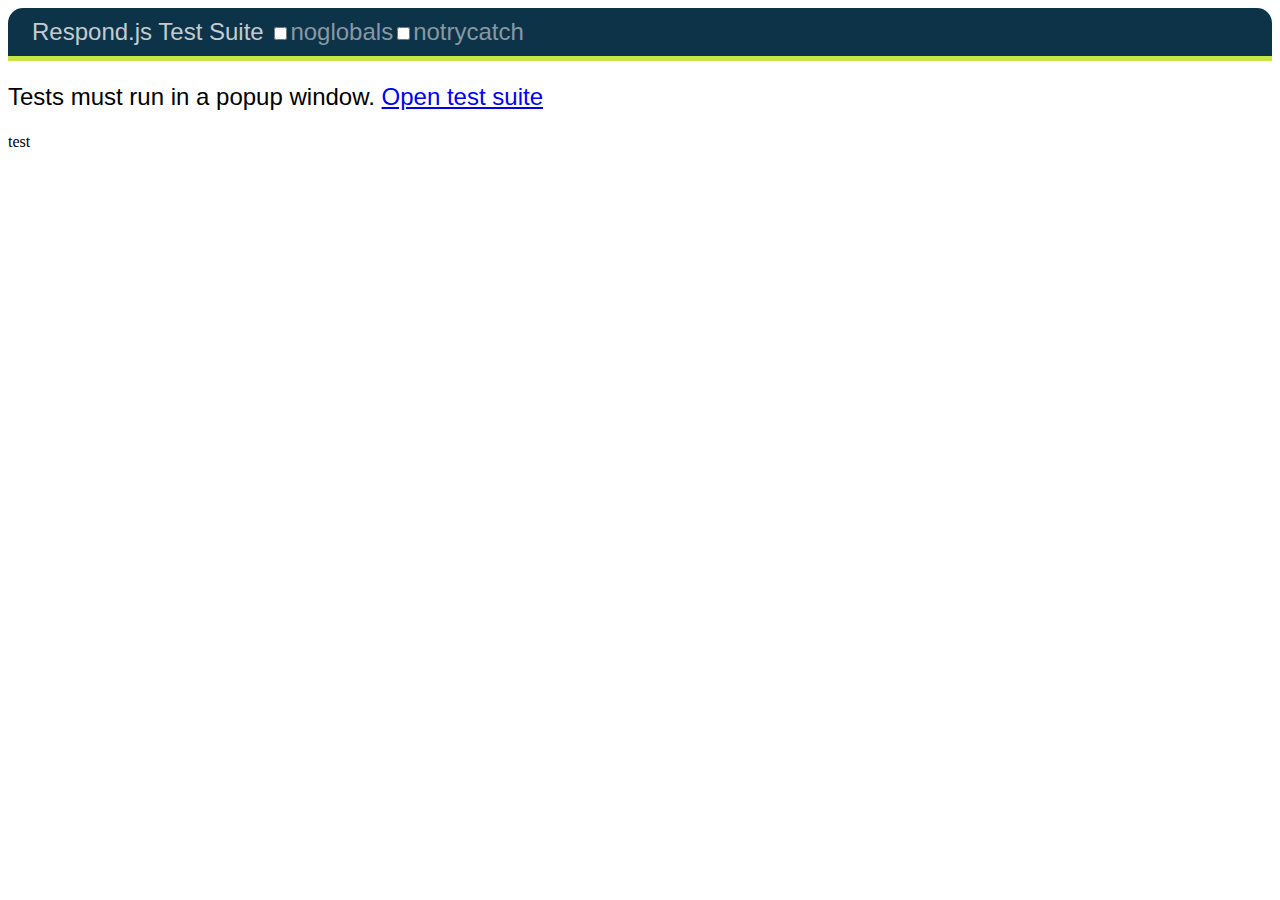
<file: scottjehl-Respond-9d91fd4/test/unit/index.html>
<!DOCTYPE html>
<html>
<head>
	<meta charset="utf-8" />
	<title>Respond.js Test Suite</title>
	<link rel="stylesheet" href="qunit/qunit.css" media="screen">
	<script src="qunit/qunit.js"></script>
	<link href="test.css" rel="stylesheet" />
	<link href="test2.css" media="screen and (min-width: 950px)" rel="stylesheet" />
	<link href="test3.css" media="screen and (min-width: 68.75em)" rel="stylesheet" />
	<script src="../../dest/respond.src.js"></script>
	<script src="tests.js"></script>

</head>
<body>
	<h1 id="qunit-header">Respond.js Test Suite</h1>
	<h2 id="qunit-banner"></h2>
	<div id="qunit-testrunner-toolbar"></div>
	<h2 id="qunit-userAgent"></h2>
	<ol id="qunit-tests"></ol>
	
	<!-- tests must run in new window -->
	<div id="launcher"></div>
	
	<!-- elem for applying css via queries -->
	<div id="testelem" class="foo">test</div>
	
</body>
</html>
</file>
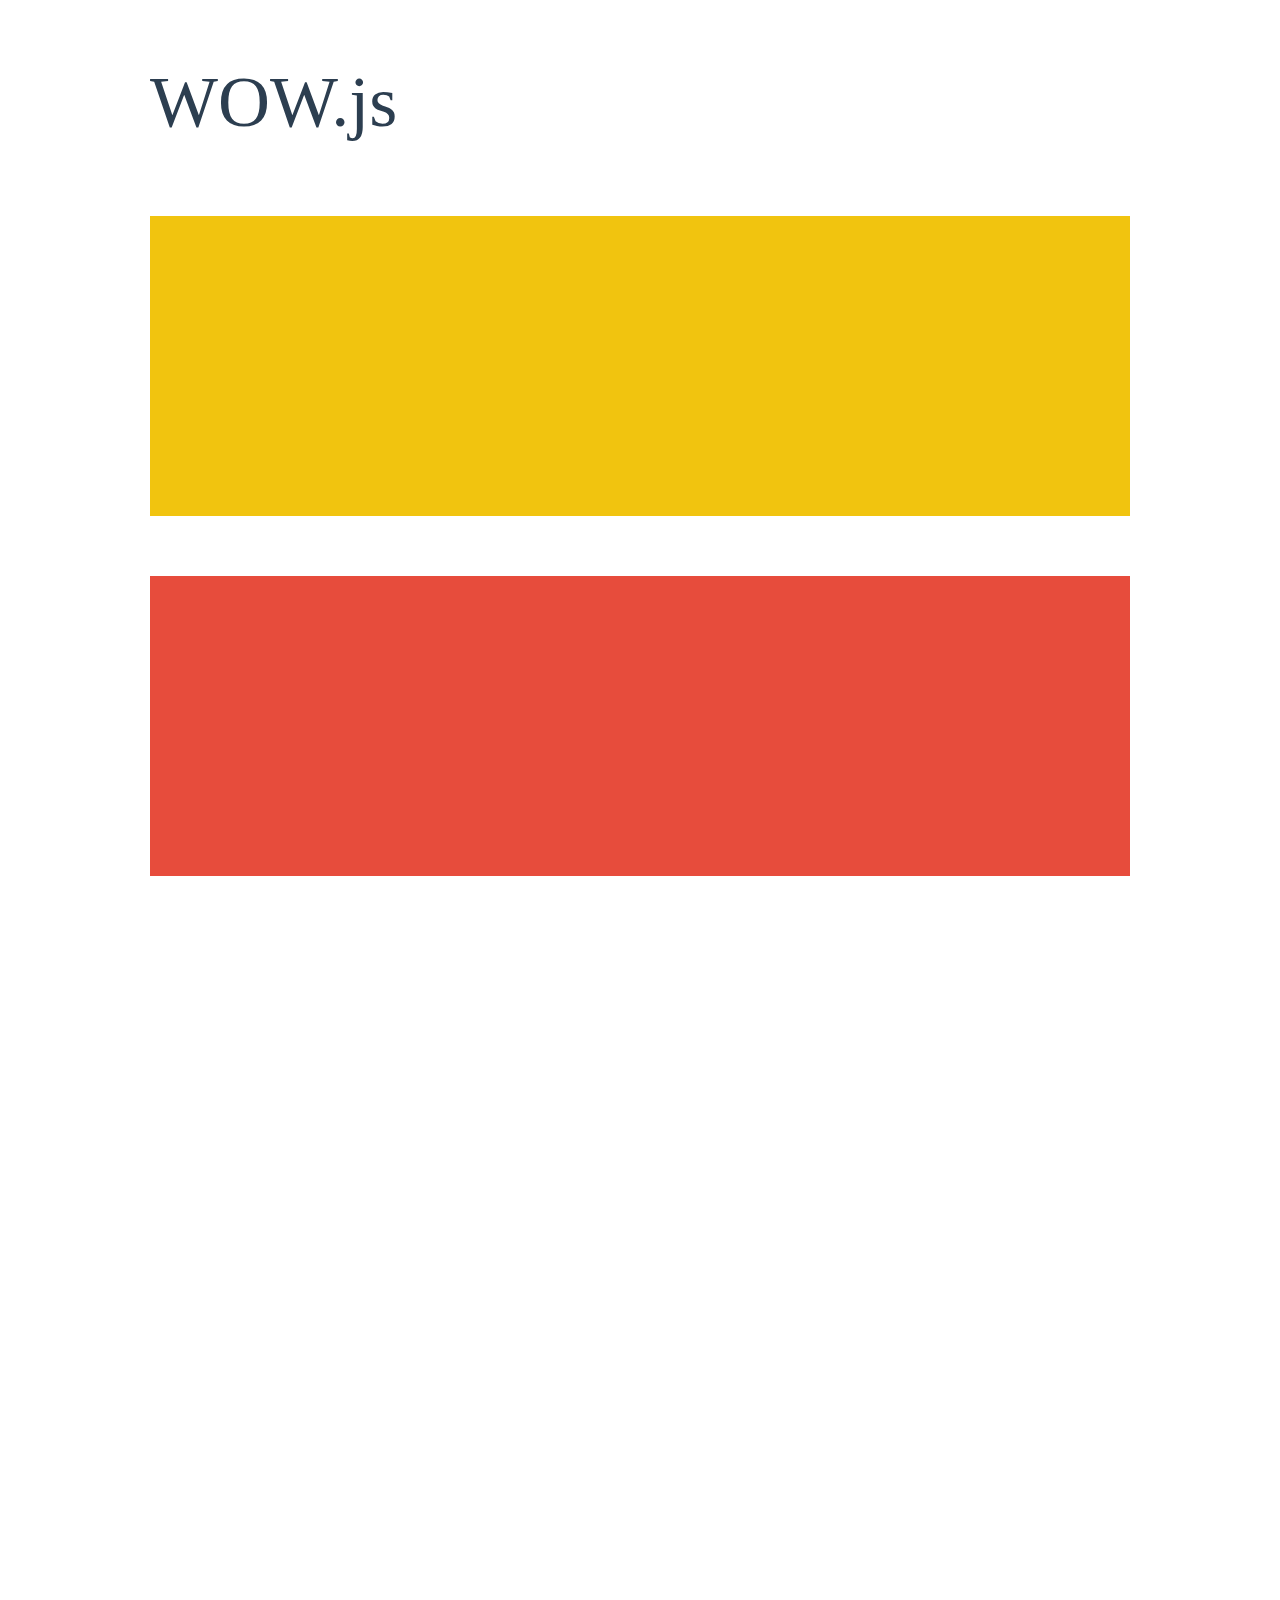
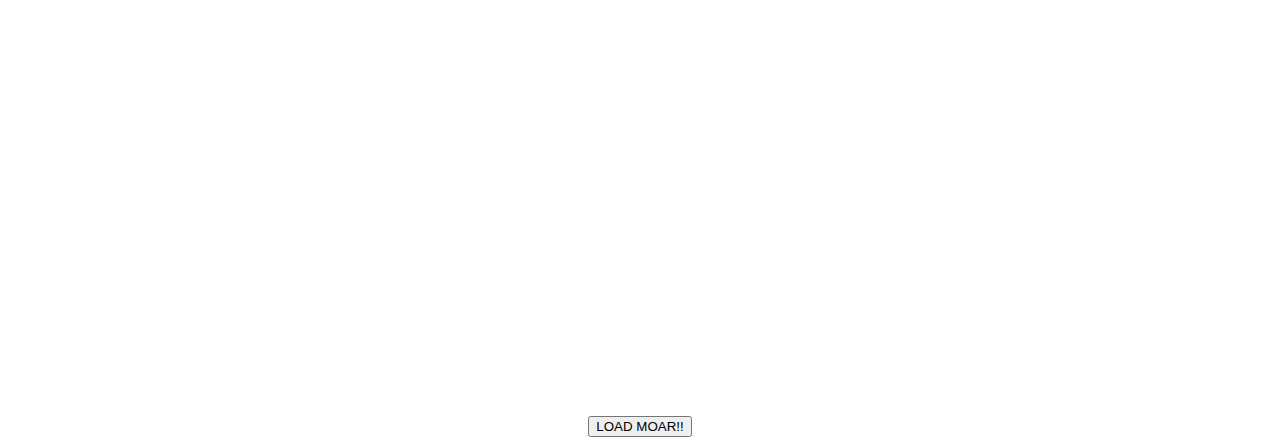
<file: WOW-master/demo.html>
<!doctype html>

<html lang="en">
<head>
  <meta charset="utf-8">
  <title>WOW</title>
  <link rel="stylesheet" href="css/libs/animate.css">
  <link rel="stylesheet" href="css/site.css">
  <style>
    .wow:first-child {
      visibility: hidden;
    }
  </style>
  <!--[if IE]>
    <script src="http://html5shiv.googlecode.com/svn/trunk/html5.js"></script>
  <![endif]-->
</head>

<body>
  <div id="container">
    <header>
      <h1>WOW.js</h1>
    </header>
    <div id="main">
      <section class="wow fadeInDown" style="background-color: #f1c40f;"></section>
      <section class="wow pulse" style="background-color: #e74c3c;" data-wow-iteration="infinite" data-wow-duration="1500ms"></section>
      <section class="section--purple wow slideInRight" data-wow-delay="2s"></section>
      <section class="section--blue wow bounceInLeft" data-wow-offset="300"></section>
      <section class="section--green wow slideInLeft" data-wow-duration="4s"></section>
      <button id="moar">LOAD MOAR!!</button>
    </div>
  </div>
  <script src="dist/wow.js"></script>
  <script>
    wow = new WOW(
      {
        animateClass: 'animated',
        offset:       100,
        callback:     function(box) {
          console.log("WOW: animating <" + box.tagName.toLowerCase() + ">")
        }
      }
    );
    wow.init();
    document.getElementById('moar').onclick = function() {
      var section = document.createElement('section');
      section.className = 'section--purple wow fadeInDown';
      this.parentNode.insertBefore(section, this);
    };
  </script>
</body>
</html>
</file>
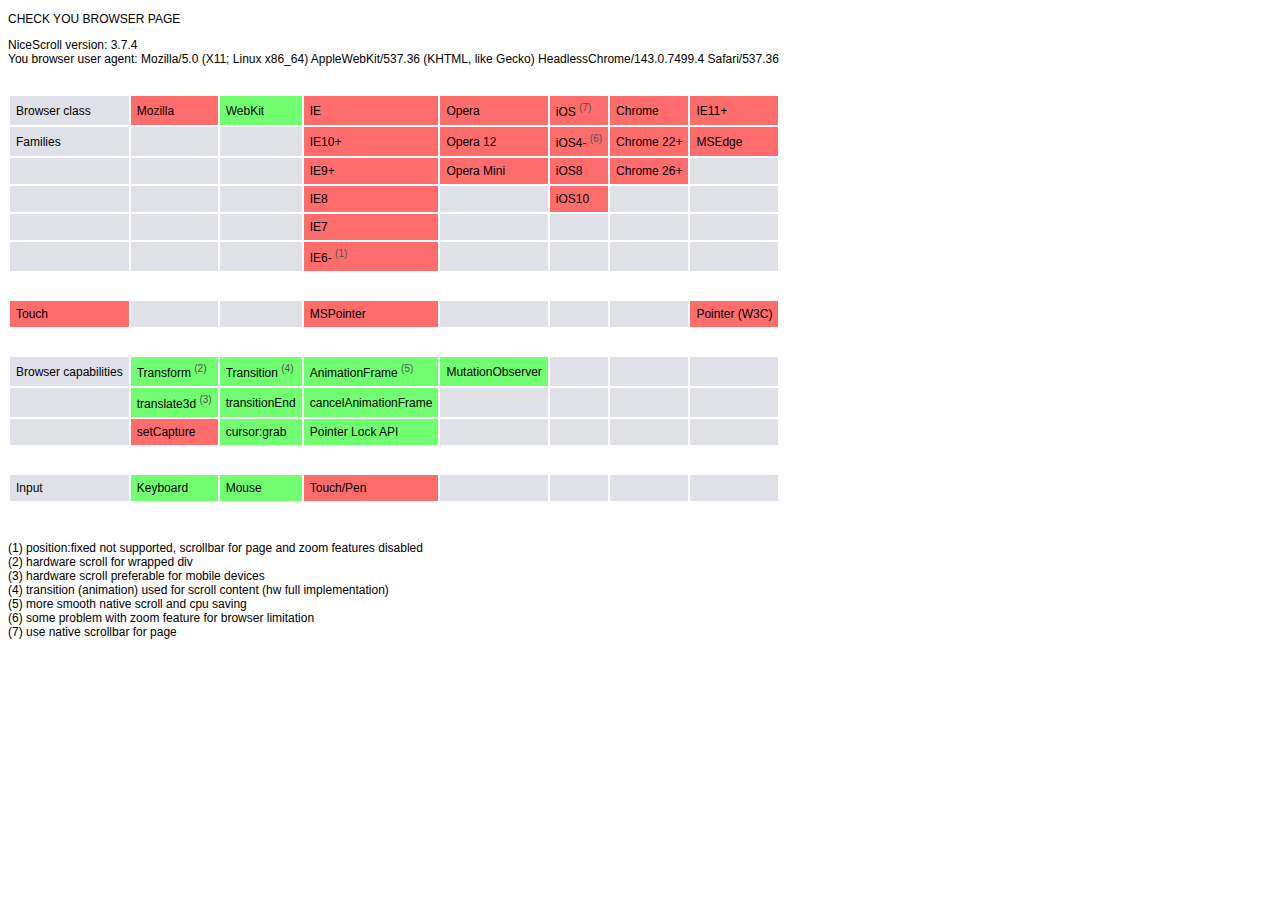
<file: jquery.nicescroll-3.7.4/demo/browser.html>
<!DOCTYPE html PUBLIC "-//W3C//DTD XHTML 1.0 Transitional//EN" "http://www.w3.org/TR/xhtml1/DTD/xhtml1-transitional.dtd">
<html xmlns="http://www.w3.org/1999/xhtml">
<head>
<meta http-equiv="Content-Type" content="text/html; charset=utf-8" />
<title>jQuery NiceScroll Browser Detection</title>
<style type="text/css">
.testok {
	background-color: #71FF71;
}
.testko {
	background-color: #FF6C6C;
}
body {
	font-family: Verdana, Arial, Helvetica, sans-serif;
	font-size: 12px;
}
.divs {
	padding-top: 4px;
}
.num {
	font-size: 10px;
	color: #525252;
	vertical-align: super;
}
</style>

<script src="https://code.jquery.com/jquery-1.12.4.min.js"></script>
<script src="js/jquery.nicescroll.min.js"></script>

<script>
  var nice = false;

  $(function() {
    nice = $("html").niceScroll();
  });
  
  var obj = window;
  
  console.log(obj.length);
  console.log("selector" in obj);
  
</script>

<script>
  
  function toCell(px,py,ok) {
    $("#tab1").find('tr').eq(py).find('td').eq(px).addClass((ok)?'testok':'testko');
  };
  
  $(window).load(function() {
    $("#div1").html($("#div1").html()+' '+nice.version);
	$("#div2").html($("#div2").html()+' '+navigator.userAgent);

	toCell(1,1,nice.detected.ismozilla);
	
	toCell(2,1,(nice.detected.iswebkit));
	
	toCell(3,1,nice.detected.isie);
	toCell(3,2,nice.detected.isie10);
	toCell(3,3,nice.detected.isie9);
	toCell(3,4,nice.detected.isie8);
	toCell(3,5,nice.detected.isie7);
	toCell(3,6,nice.detected.isieold);

  toCell(7,1,nice.detected.isie11);
  toCell(7,2,nice.detected.ismsedge);
  
	toCell(4,1,nice.detected.isopera);
  toCell(4,2,nice.detected.isopera12);
  toCell(4,3,nice.detected.isoperamini);
	
	toCell(5,1,nice.detected.isios);
	toCell(5,2,nice.detected.isios4);
  toCell(5,3,nice.detected.isios8);
  toCell(5,4,nice.detected.isios10);

  toCell(6,1,nice.detected.ischrome);
	toCell(6,2,nice.detected.ischrome22);
  toCell(6,3,nice.detected.ischrome26);

	
	toCell(0,8,nice.detected.cantouch);
	toCell(3,8,nice.detected.hasmstouch);
  toCell(7,8,nice.detected.hasw3ctouch);

	toCell(1,10,nice.detected.hastransform);
	toCell(1,11,nice.detected.hastranslate3d);
	toCell(2,10,nice.detected.hastransition);
	toCell(2,11,!!nice.detected.transitionend);
	toCell(3,10,nice.hasanimationframe);
	toCell(3,11,nice.hascancelanimationframe);
  toCell(4,10,nice.detected.hasMutationObserver);

	toCell(1,12,nice.detected.hasmousecapture);
	toCell(2,12,((nice.detected.cursorgrabvalue!='')&&(nice.detected.cursorgrabvalue.substr(0,3)!='url')));
	toCell(3,12,nice.detected.haspointerlock);

	toCell(1,14,!nice.detected.cantouch);  
	toCell(2,14,!nice.detected.cantouch);  
	toCell(3,14,nice.detected.cantouch||nice.istouchcapable||nice.hasmstouch||nice.detected.hasw3ctouch);
  //toCell(4,14,nice.detected.isie9mobile);  
	
  });
  
</script>

</head>

<body>
<p>CHECK YOU BROWSER PAGE</p>
<div id="div1">NiceScroll version:</div>
<div id="div2">You browser user agent:</div>
<table border="0" cellpadding="6" cellspacing="2" id="tab1">
  <tr>
    <td>&nbsp;</td>
    <td>&nbsp;</td>
    <td>&nbsp;</td>
    <td>&nbsp;</td>
    <td>&nbsp;</td>
    <td>&nbsp;</td>
    <td>&nbsp;</td>
  </tr>
  <tr>
    <td bgcolor="#E0E0E9">Browser class</td>
    <td bgcolor="#E0E0E9">Mozilla</td>
    <td bgcolor="#E0E0E9">WebKit</td>
    <td bgcolor="#E0E0E9">IE</td>
    <td bgcolor="#E0E0E9">Opera</td>
    <td bgcolor="#E0E0E9">iOS <span class="num">(7)</span></td>
		<td bgcolor="#E0E0E9">Chrome</td>
    <td bgcolor="#E0E0E9">IE11+</td>
  </tr>
  <tr>
    <td bgcolor="#E0E0E9">Families</td>
    <td bgcolor="#E0E0E9">&nbsp;</td>
    <td bgcolor="#E0E0E9">&nbsp;</td>
    <td bgcolor="#E0E0E9">IE10+</td>
    <td bgcolor="#E0E0E9">Opera&nbsp;12</td>
    <td bgcolor="#E0E0E9">iOS4- <span class="num">(6)</span></td>
		<td bgcolor="#E0E0E9">Chrome 22+</td>
    <td bgcolor="#E0E0E9">MSEdge</td>
  </tr>
  <tr>
    <td bgcolor="#E0E0E9">&nbsp;</td>
    <td bgcolor="#E0E0E9">&nbsp;</td>
    <td bgcolor="#E0E0E9">&nbsp;</td>
    <td bgcolor="#E0E0E9">IE9+</td>
    <td bgcolor="#E0E0E9">Opera&nbsp;Mini</td>
    <td bgcolor="#E0E0E9">iOS8</td>
		<td bgcolor="#E0E0E9">Chrome 26+</td>
    <td bgcolor="#E0E0E9">&nbsp;</td>
  </tr>
  <tr>
    <td bgcolor="#E0E0E9">&nbsp;</td>
    <td bgcolor="#E0E0E9">&nbsp;</td>
    <td bgcolor="#E0E0E9">&nbsp;</td>
    <td bgcolor="#E0E0E9">IE8</td>
    <td bgcolor="#E0E0E9">&nbsp;</td>
    <td bgcolor="#E0E0E9">iOS10</td>
		<td bgcolor="#E0E0E9">&nbsp;</td>
    <td bgcolor="#E0E0E9">&nbsp;</td>
  </tr>
  <tr>
    <td bgcolor="#E0E0E9">&nbsp;</td>
    <td bgcolor="#E0E0E9">&nbsp;</td>
    <td bgcolor="#E0E0E9">&nbsp;</td>
    <td bgcolor="#E0E0E9">IE7</td>
    <td bgcolor="#E0E0E9">&nbsp;</td>
    <td bgcolor="#E0E0E9">&nbsp;</td>
		<td bgcolor="#E0E0E9">&nbsp;</td>
    <td bgcolor="#E0E0E9">&nbsp;</td>
  </tr>
  <tr>
    <td bgcolor="#E0E0E9">&nbsp;</td>
    <td bgcolor="#E0E0E9">&nbsp;</td>
    <td bgcolor="#E0E0E9">&nbsp;</td>
    <td bgcolor="#E0E0E9">IE6- <span class="num">(1)</span></td>
    <td bgcolor="#E0E0E9">&nbsp;</td>
    <td bgcolor="#E0E0E9">&nbsp;</td>
		<td bgcolor="#E0E0E9">&nbsp;</td>
    <td bgcolor="#E0E0E9">&nbsp;</td>
  </tr>
  <tr>
    <td>&nbsp;</td>
    <td>&nbsp;</td>
    <td>&nbsp;</td>
    <td>&nbsp;</td>
    <td>&nbsp;</td>
    <td>&nbsp;</td>
		<td>&nbsp;</td>
    <td>&nbsp;</td>
  </tr>
  <tr bgcolor="#E0E0E9">
    <td>Touch</td>
    <td>&nbsp;</td>
    <td>&nbsp;</td>
    <td>MSPointer</td>
    <td>&nbsp;</td>
    <td>&nbsp;</td>
		<td>&nbsp;</td>
    <td>Pointer (W3C)</td>
  </tr>
  <tr>
    <td>&nbsp;</td>
    <td>&nbsp;</td>
    <td>&nbsp;</td>
    <td>&nbsp;</td>
    <td>&nbsp;</td>
    <td>&nbsp;</td>
		<td>&nbsp;</td>
    <td>&nbsp;</td>
  </tr>
  <tr>
    <td bgcolor="#E0E0E9">Browser capabilities</td>
    <td bgcolor="#E0E0E9">Transform <span class="num">(2)</span></td>
    <td bgcolor="#E0E0E9">Transition <span class="num">(4)</span></td>
    <td bgcolor="#E0E0E9">AnimationFrame <span class="num">(5)</span></td>
    <td bgcolor="#E0E0E9">MutationObserver</td>
    <td bgcolor="#E0E0E9">&nbsp;</td>
		<td bgcolor="#E0E0E9">&nbsp;</td>
    <td bgcolor="#E0E0E9">&nbsp;</td>
  </tr>
  <tr>
    <td bgcolor="#E0E0E9">&nbsp;</td>
    <td bgcolor="#E0E0E9">translate3d <span class="num">(3)</span></td>
    <td bgcolor="#E0E0E9">transitionEnd</td>
    <td bgcolor="#E0E0E9">cancelAnimationFrame</td>
    <td bgcolor="#E0E0E9">&nbsp;</td>
    <td bgcolor="#E0E0E9">&nbsp;</td>
		<td bgcolor="#E0E0E9">&nbsp;</td>
    <td bgcolor="#E0E0E9">&nbsp;</td>
  </tr>
  <tr>
    <td bgcolor="#E0E0E9">&nbsp;</td>
    <td bgcolor="#E0E0E9">setCapture</td>
    <td bgcolor="#E0E0E9">cursor:grab</td>
    <td bgcolor="#E0E0E9">Pointer Lock API</td>
    <td bgcolor="#E0E0E9">&nbsp;</td>
    <td bgcolor="#E0E0E9">&nbsp;</td>
		<td bgcolor="#E0E0E9">&nbsp;</td>
    <td bgcolor="#E0E0E9">&nbsp;</td>
  </tr>
  <tr>
    <td>&nbsp;</td>
    <td>&nbsp;</td>
    <td>&nbsp;</td>
    <td>&nbsp;</td>
    <td>&nbsp;</td>
    <td>&nbsp;</td>
		<td>&nbsp;</td>
    <td>&nbsp;</td>
  </tr>
  <tr bgcolor="#E0E0E9">
    <td>Input</td>
    <td>Keyboard</td>
    <td>Mouse</td>
    <td>Touch/Pen</td>
    <td>&nbsp;</td>
    <td>&nbsp;</td>
		<td>&nbsp;</td>
    <td>&nbsp;</td>
  </tr>  
</table>
<p>&nbsp; </p>

<p>(1) position:fixed not supported, scrollbar for page and zoom features disabled<br />
  (2) hardware scroll for wrapped div<br />
(3) hardware scroll preferable for mobile devices<br />
(4) transition (animation) used for scroll content (hw full implementation)<br />
(5) more smooth native scroll and cpu saving<br />
(6) some problem with zoom feature for browser limitation<br />
(7) use native scrollbar for page<br />
</p>
<p>&nbsp; </p>

<script type="text/javascript">

  var _gaq = _gaq || [];
  _gaq.push(['_setAccount', 'UA-26840957-1']);
  _gaq.push(['_setDomainName', '.areaaperta.com']);
  _gaq.push(['_trackPageview']);

  (function() {
    var ga = document.createElement('script'); ga.type = 'text/javascript'; ga.async = true;
    ga.src = ('https:' == document.location.protocol ? 'https://ssl' : 'http://www') + '.google-analytics.com/ga.js';
    var s = document.getElementsByTagName('script')[0]; s.parentNode.insertBefore(ga, s);
  })();

</script>

</body>
</html>
</file>
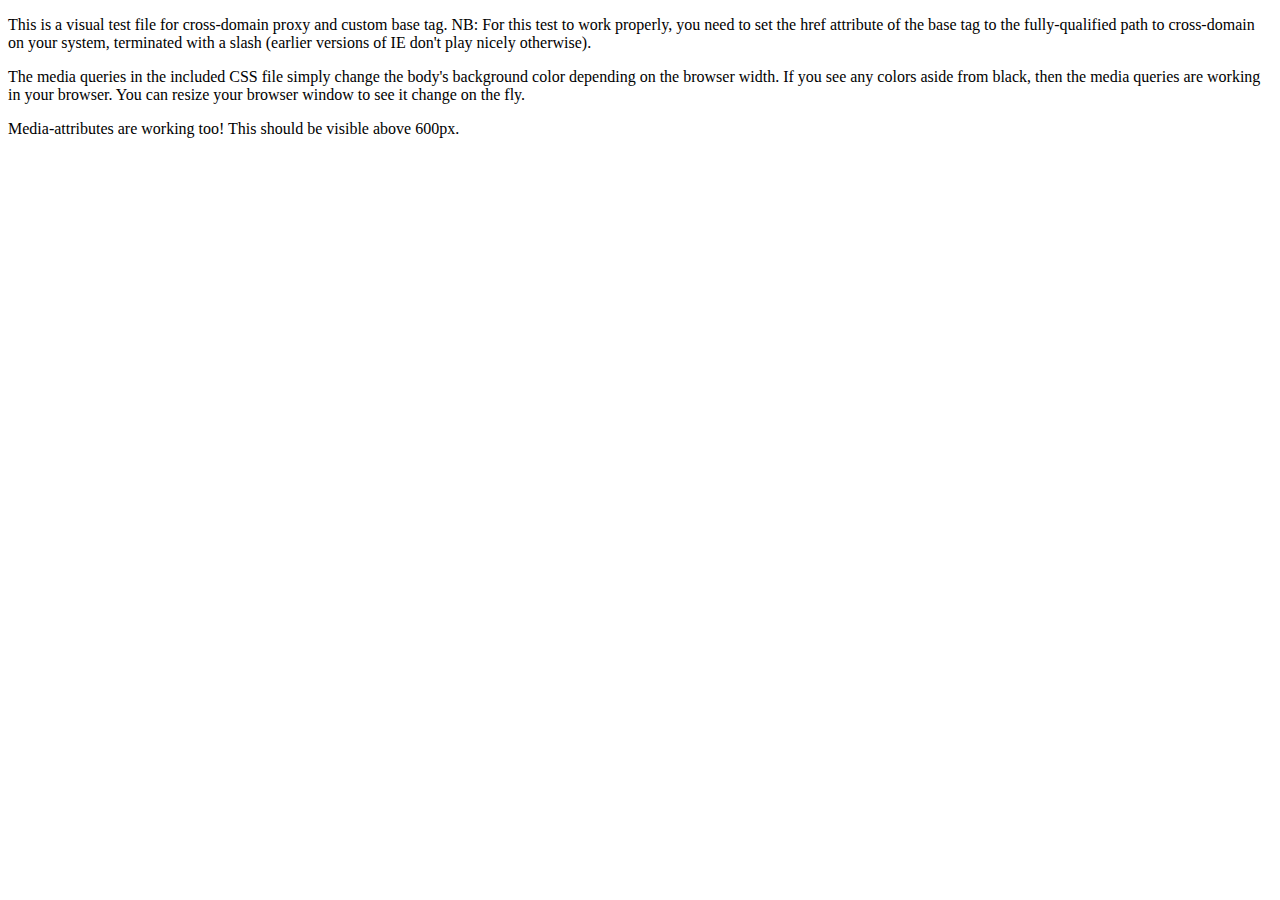
<file: scottjehl-Respond-9d91fd4/cross-domain/example-base.html>
<!DOCTYPE html>
<html>
<head>
	<!-- Change this to match your local server hostname and path -->
	<base href="http://localhost/Respond/cross-domain/"><!--[if lte IE 6]></base><![endif]-->
		<meta charset="utf-8" />
	<title>Respond JS Test Page</title>
	<link href="https://rawgithub.com/scottjehl/Respond/master/test/test.css" rel="stylesheet"/>
	<link href="https://rawgithub.com/scottjehl/Respond/master/test/test2.css" media="screen and (min-width: 600px)" rel="stylesheet"/>
	<script src="../dest/respond.src.js"></script>
	
	<!-- Respond.js proxy on external server -->
	<link href="https://rawgithub.com/scottjehl/Respond/master/cross-domain/respond-proxy.html" id="respond-proxy" rel="respond-proxy" />
	<link href="respond.proxy.gif" id="respond-redirect" rel="respond-redirect" />
	<script src="respond.proxy.js"></script>
</head> 
<body>
	<p>This is a visual test file for cross-domain proxy and custom base tag. NB: For this test to work properly, you need to set the href attribute of the base tag to the fully-qualified path to cross-domain on your system, terminated with a slash (earlier versions of IE don't play nicely otherwise).</p>

	<p>The media queries in the included CSS file simply change the body's background color depending on the browser width. If you see any colors aside from black, then the media queries are working in your browser. You can resize your browser window to see it change on the fly.</p>


	<p id="attribute-test">Media-attributes are working too! This should be visible above 600px.</p>

</body>
</html>
</file>
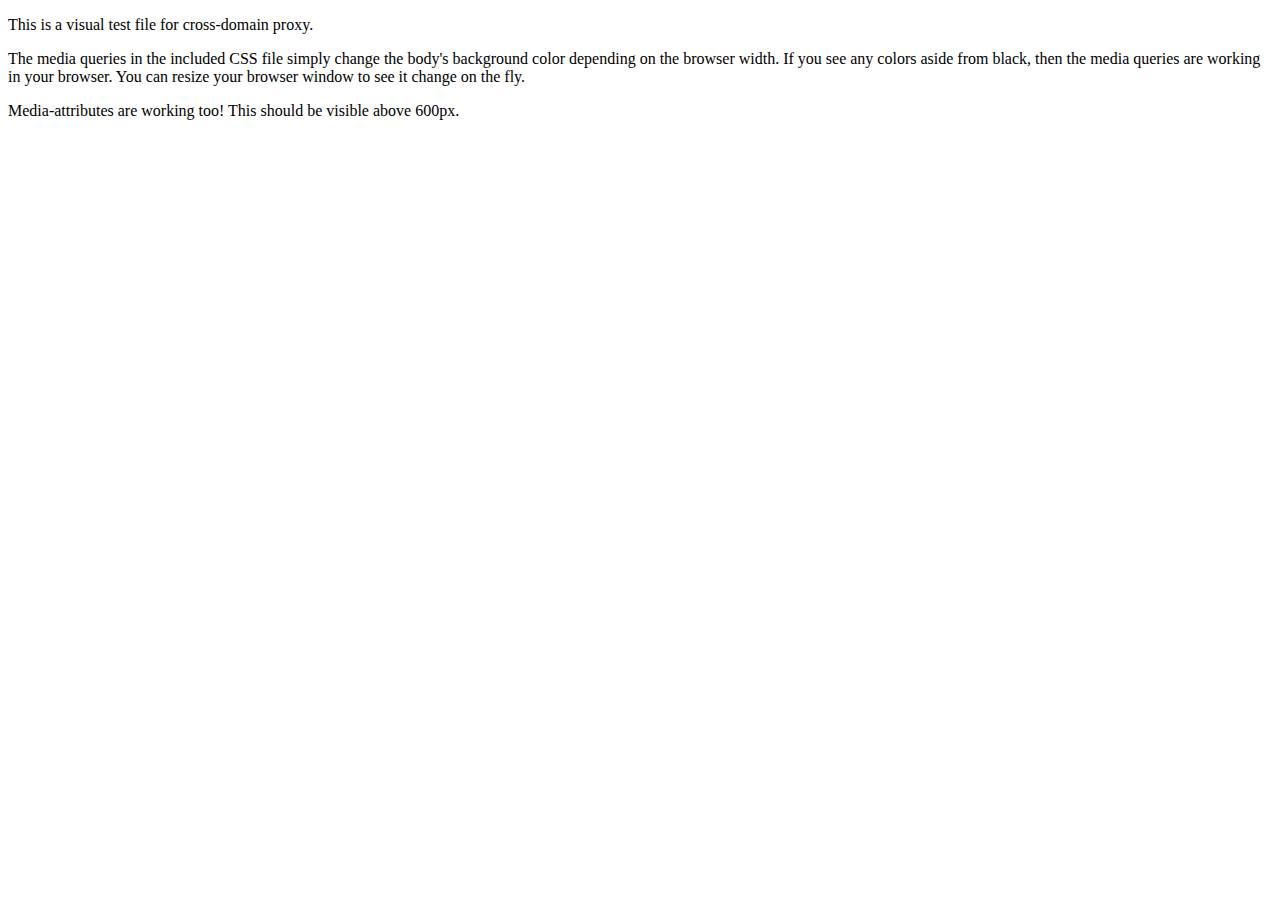
<file: scottjehl-Respond-9d91fd4/cross-domain/example.html>
<!DOCTYPE html>
<html>
<head>
	<meta charset="utf-8" />
	<title>Respond JS Test Page</title>
	<link href="https://rawgithub.com/scottjehl/Respond/master/test/test.css" rel="stylesheet"/>
	<link href="https://rawgithub.com/scottjehl/Respond/master/test/test2.css" media="screen and (min-width: 600px)" rel="stylesheet"/>
	<script src="../dest/respond.src.js"></script>
	
	<!-- Respond.js proxy on external server -->
	<link href="https://rawgithub.com/scottjehl/Respond/master/cross-domain/respond-proxy.html" id="respond-proxy" rel="respond-proxy" />
	<link href="respond.proxy.gif" id="respond-redirect" rel="respond-redirect" />
	<script src="respond.proxy.js"></script>
</head> 
<body>
	<p>This is a visual test file for cross-domain proxy.</p>

	<p>The media queries in the included CSS file simply change the body's background color depending on the browser width. If you see any colors aside from black, then the media queries are working in your browser. You can resize your browser window to see it change on the fly.</p>


	<p id="attribute-test">Media-attributes are working too! This should be visible above 600px.</p>

</body>
</html>
</file>
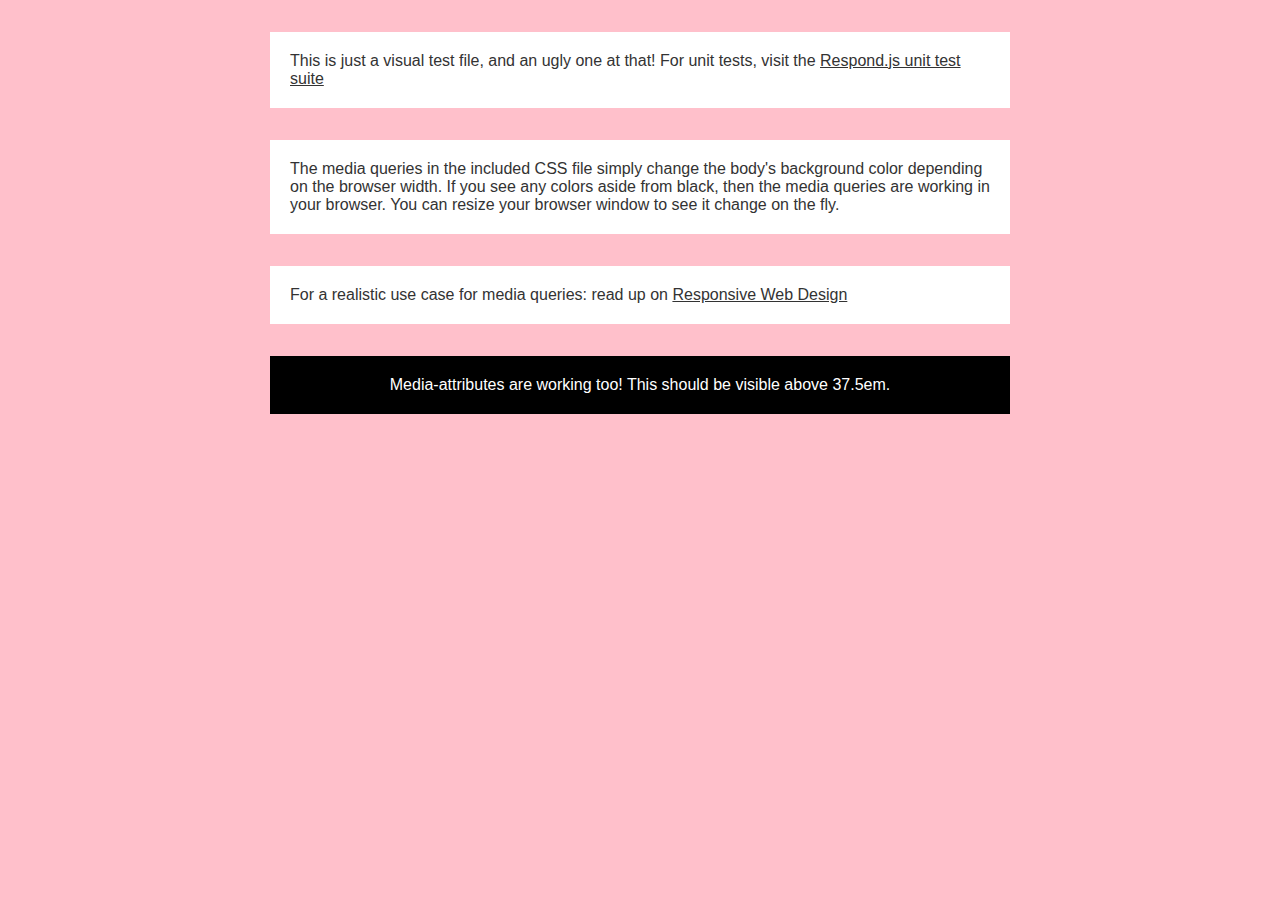
<file: scottjehl-Respond-9d91fd4/test/test.html>
<!DOCTYPE html>
<html>
<head>
	<meta charset="utf-8" />
	<title>Respond JS Test Page</title>
	<link href="test.css" rel="stylesheet"/>
	<link href="test2.css" media="screen and (min-width: 37.5em)" rel="stylesheet"/> <!-- 37.5em = 600px @ 16px -->
	<script src="../dest/respond.src.js"></script>
</head>
<body>
	<p>This is just a visual test file, and an ugly one at that! For unit tests, visit the <a href="unit/"> Respond.js unit test suite</a></p>

	<p>The media queries in the included CSS file simply change the body's background color depending on the browser width. If you see any colors aside from black, then the media queries are working in your browser. You can resize your browser window to see it change on the fly.</p>

	<p>For a realistic use case for media queries: read up on <a href="http://www.alistapart.com/articles/responsive-web-design/">Responsive Web Design</a></p>

	<p id="attribute-test">Media-attributes are working too! This should be visible above 37.5em.</p>

</body>
</html>
</file>
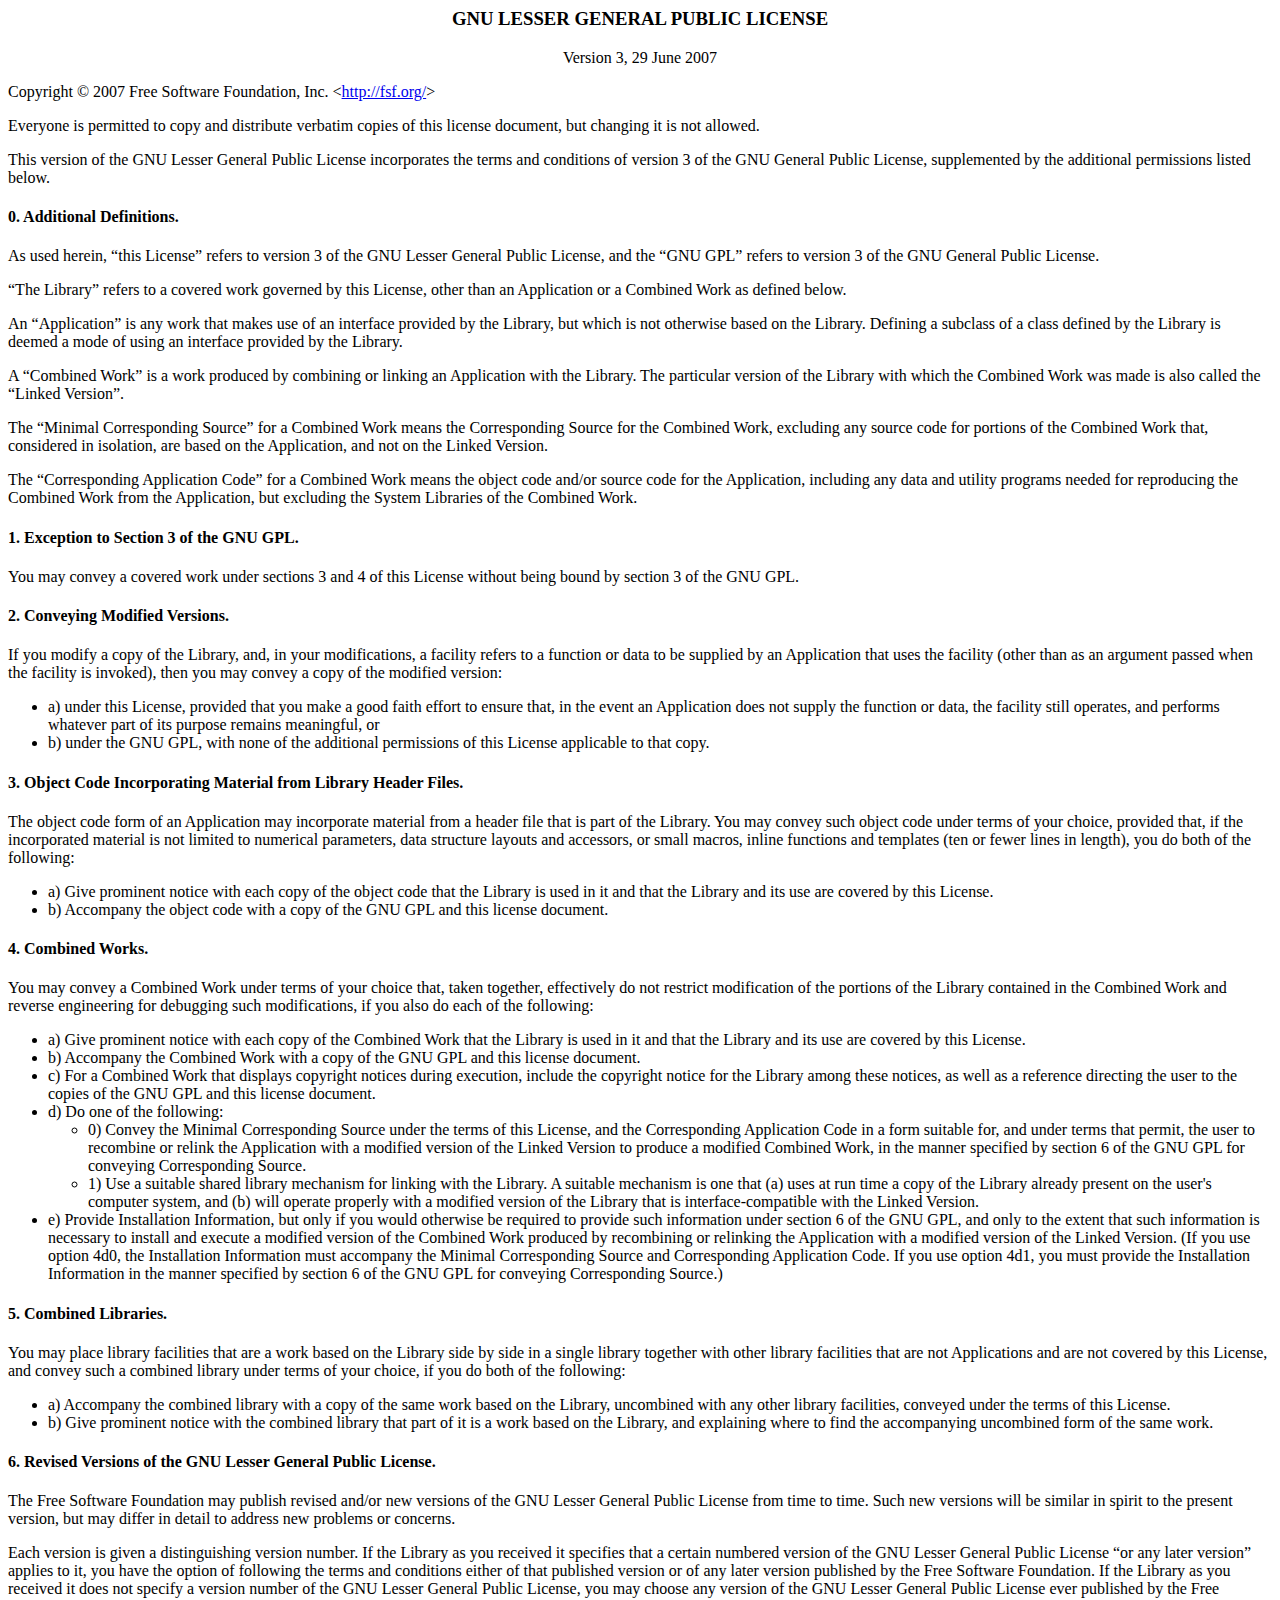
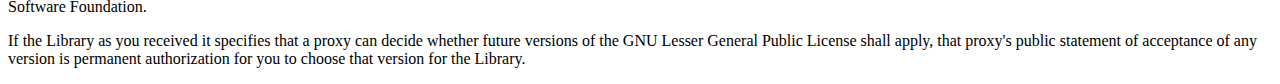
<file: jquery.nicescroll-3.7.4/demo/iframe/lgpl-3.0-standalone.html>
<!DOCTYPE html PUBLIC "-//W3C//DTD HTML 4.01 Transitional//EN">
<html><head>
 <meta http-equiv="Content-Type" content="text/html; charset=UTF-8">
 <title>GNU Lesser General Public License v3.0 - GNU Project - Free Software Foundation (FSF)</title>
 <link rel="alternate" type="application/rdf+xml" href="http://www.gnu.org/licenses/lgpl-3.0.rdf"> 
</head>
<body>
<h3 style="text-align: center;">GNU LESSER GENERAL PUBLIC LICENSE</h3>
<p style="text-align: center;">Version 3, 29 June 2007</p>

<p>Copyright © 2007 Free Software Foundation, Inc.
 &lt;<a href="http://fsf.org/">http://fsf.org/</a>&gt;</p><p>
 Everyone is permitted to copy and distribute verbatim copies
 of this license document, but changing it is not allowed.</p>

<p>This version of the GNU Lesser General Public License incorporates
the terms and conditions of version 3 of the GNU General Public
License, supplemented by the additional permissions listed below.</p>

<h4><a name="section0"></a>0. Additional Definitions.</h4>

<p>As used herein, “this License” refers to version 3 of the GNU Lesser
General Public License, and the “GNU GPL” refers to version 3 of the GNU
General Public License.</p>

<p>“The Library” refers to a covered work governed by this License,
other than an Application or a Combined Work as defined below.</p>

<p>An “Application” is any work that makes use of an interface provided
by the Library, but which is not otherwise based on the Library.
Defining a subclass of a class defined by the Library is deemed a mode
of using an interface provided by the Library.</p>

<p>A “Combined Work” is a work produced by combining or linking an
Application with the Library.  The particular version of the Library
with which the Combined Work was made is also called the “Linked
Version”.</p>

<p>The “Minimal Corresponding Source” for a Combined Work means the
Corresponding Source for the Combined Work, excluding any source code
for portions of the Combined Work that, considered in isolation, are
based on the Application, and not on the Linked Version.</p>

<p>The “Corresponding Application Code” for a Combined Work means the
object code and/or source code for the Application, including any data
and utility programs needed for reproducing the Combined Work from the
Application, but excluding the System Libraries of the Combined Work.</p>

<h4><a name="section1"></a>1. Exception to Section 3 of the GNU GPL.</h4>

<p>You may convey a covered work under sections 3 and 4 of this License
without being bound by section 3 of the GNU GPL.</p>

<h4><a name="section2"></a>2. Conveying Modified Versions.</h4>

<p>If you modify a copy of the Library, and, in your modifications, a
facility refers to a function or data to be supplied by an Application
that uses the facility (other than as an argument passed when the
facility is invoked), then you may convey a copy of the modified
version:</p>

<ul>
<li>a) under this License, provided that you make a good faith effort to
   ensure that, in the event an Application does not supply the
   function or data, the facility still operates, and performs
   whatever part of its purpose remains meaningful, or</li>

<li>b) under the GNU GPL, with none of the additional permissions of
   this License applicable to that copy.</li>
</ul>

<h4><a name="section3"></a>3. Object Code Incorporating Material from Library Header Files.</h4>

<p>The object code form of an Application may incorporate material from
a header file that is part of the Library.  You may convey such object
code under terms of your choice, provided that, if the incorporated
material is not limited to numerical parameters, data structure
layouts and accessors, or small macros, inline functions and templates
(ten or fewer lines in length), you do both of the following:</p>

<ul>
<li>a) Give prominent notice with each copy of the object code that the
   Library is used in it and that the Library and its use are
   covered by this License.</li>

<li>b) Accompany the object code with a copy of the GNU GPL and this license
   document.</li>
</ul>

<h4><a name="section4"></a>4. Combined Works.</h4>

<p>You may convey a Combined Work under terms of your choice that,
taken together, effectively do not restrict modification of the
portions of the Library contained in the Combined Work and reverse
engineering for debugging such modifications, if you also do each of
the following:</p>

<ul>
<li>a) Give prominent notice with each copy of the Combined Work that
   the Library is used in it and that the Library and its use are
   covered by this License.</li>

<li>b) Accompany the Combined Work with a copy of the GNU GPL and this license
   document.</li>

<li>c) For a Combined Work that displays copyright notices during
   execution, include the copyright notice for the Library among
   these notices, as well as a reference directing the user to the
   copies of the GNU GPL and this license document.</li>

<li>d) Do one of the following:

<ul>
<li>0) Convey the Minimal Corresponding Source under the terms of this
       License, and the Corresponding Application Code in a form
       suitable for, and under terms that permit, the user to
       recombine or relink the Application with a modified version of
       the Linked Version to produce a modified Combined Work, in the
       manner specified by section 6 of the GNU GPL for conveying
       Corresponding Source.</li>

<li>1) Use a suitable shared library mechanism for linking with the
       Library.  A suitable mechanism is one that (a) uses at run time
       a copy of the Library already present on the user's computer
       system, and (b) will operate properly with a modified version
       of the Library that is interface-compatible with the Linked
       Version.</li>
</ul></li>

<li>e) Provide Installation Information, but only if you would otherwise
   be required to provide such information under section 6 of the
   GNU GPL, and only to the extent that such information is
   necessary to install and execute a modified version of the
   Combined Work produced by recombining or relinking the
   Application with a modified version of the Linked Version. (If
   you use option 4d0, the Installation Information must accompany
   the Minimal Corresponding Source and Corresponding Application
   Code. If you use option 4d1, you must provide the Installation
   Information in the manner specified by section 6 of the GNU GPL
   for conveying Corresponding Source.)</li>
</ul>

<h4><a name="section5"></a>5. Combined Libraries.</h4>

<p>You may place library facilities that are a work based on the
Library side by side in a single library together with other library
facilities that are not Applications and are not covered by this
License, and convey such a combined library under terms of your
choice, if you do both of the following:</p>

<ul>
<li>a) Accompany the combined library with a copy of the same work based
   on the Library, uncombined with any other library facilities,
   conveyed under the terms of this License.</li>

<li>b) Give prominent notice with the combined library that part of it
   is a work based on the Library, and explaining where to find the
   accompanying uncombined form of the same work.</li>
</ul>

<h4><a name="section6"></a>6. Revised Versions of the GNU Lesser General Public License.</h4>

<p>The Free Software Foundation may publish revised and/or new versions
of the GNU Lesser General Public License from time to time. Such new
versions will be similar in spirit to the present version, but may
differ in detail to address new problems or concerns.</p>

<p>Each version is given a distinguishing version number. If the
Library as you received it specifies that a certain numbered version
of the GNU Lesser General Public License “or any later version”
applies to it, you have the option of following the terms and
conditions either of that published version or of any later version
published by the Free Software Foundation. If the Library as you
received it does not specify a version number of the GNU Lesser
General Public License, you may choose any version of the GNU Lesser
General Public License ever published by the Free Software Foundation.</p>

<p>If the Library as you received it specifies that a proxy can decide
whether future versions of the GNU Lesser General Public License shall
apply, that proxy's public statement of acceptance of any version is
permanent authorization for you to choose that version for the
Library.</p>


</body></html>
</file>
<file: Hover-master/css/demo-page.css>
/*
 * Hover.css - Demo Page
 * Author: Ian Lunn @IanLunn
 * Author URL: http://ianlunn.co.uk/
 * Github: https://github.com/IanLunn/Hover
 * Hover.css Copyright Ian Lunn 2017.
 */

/**
 * The following are default styles for the demo page,
 * you don't need to include these on your own site.
 */

@import url(http://fonts.googleapis.com/css?family=Roboto);

body {
  margin: 0;
  padding: 40px 0 0 0;
  font-family: sans-serif;
  color: #333;
  line-height: 140%;
}

hr {
  margin-top: 2em;
  background-color: #ddd;
  border: none;
  height: 1px;
}


nav ul {
  margin: 0;
  padding: 0;
  text-align: center;
  font-size: .875em;
  font-weight: 700;
}
nav li {
  list-style: none;
  display: block;
  margin-left: 1em;
  margin-right: 1em;
}
@media only screen and (min-width: 768px) {
  nav li {
    display: inline-block;
  }
}

.sep {
  color: #ddd;
  margin: 0 4px;
}

#carbonads {
  --width: 180px;
  --font-size: 14px;
}

#carbonads {
  font-family: -apple-system, BlinkMacSystemFont, "Segoe UI", Roboto, Oxygen-Sans, Ubuntu, Cantarell, "Helvetica Neue", Helvetica, Arial, sans-serif;
  display: block;
  overflow: hidden;
  margin: 0 auto;
  margin-bottom: 20px;
  max-width: var(--width);
  border-radius: 4px;
  text-align: center;
  box-shadow: 0 0 0 1px hsla(0, 0%, 0%, .1);
  background-color: hsl(0, 0%, 98%);
  font-size: var(--font-size);
  line-height: 1.5;
}

#carbonads a {
  color: inherit;
  text-decoration: none;
}

#carbonads a:hover {
  color: inherit;
}

#carbonads span {
  position: relative;
  display: block;
  overflow: hidden;
}

.carbon-img {
  display: block;
  margin-bottom: 8px;
  max-width: var(--width);
  line-height: 1;
}

.carbon-img img {
  display: block;
  margin: 0 auto;
  max-width: var(--width) !important;
  width: var(--width);
  height: auto;
}

.carbon-text {
  display: block;
  padding: 0 1em 8px;
}

.carbon-poweredby {
  display: block;
  padding: 10px var(--font-size);
  background: repeating-linear-gradient(-45deg, transparent, transparent 5px, hsla(0, 0%, 0%, .025) 5px, hsla(0, 0%, 0%, .025) 10px) hsla(203, 11%, 95%, .4);
  text-transform: uppercase;
  letter-spacing: .5px;
  font-weight: 600;
  font-size: 9px;
  line-height: 0;
}

@media only screen and (min-width: 320px) and (max-width: 759px) {
  #carbonads {
    float: none;
    margin: 0 auto;
    max-width: 330px;
  }
  #carbonads span {
    position: relative;
  }
  #carbonads > span {
    max-width: none;
  }
  .carbon-img {
    float: left;
    margin: 0;
  }

  .carbon-img img {
    max-width: 130px !important;
  }
  .carbon-text {
    float: left;
    margin-bottom: 0;
    padding: 8px 20px;
    text-align: left;
    max-width: calc(100% - 130px - 3em);
  }
  .carbon-poweredby {
    left: 130px;
    bottom: 0;
    display: block;
    width: 100%;
  }
}

.main {
  max-width: 800px;
  margin: 0 auto;
  padding: 0 20px;
}

.browsehappy {
    position: absolute;
    top: 0;
    right: 0;
    left: 0;
    padding: 1em;
    background: black;
    color: white;
    text-align: center;
}

img {
  border: none;
}

small {
    display: block;
}

p,
[class^="hvr-"] {
    font-family: 'Roboto', sans-serif;
}

[class^="hvr-"] {
  margin: .4em;
  padding: 1em;
  cursor: pointer;
  background: #e1e1e1;
  text-decoration: none;
  color: #666;
  /* Prevent highlight colour when element is tapped */
  -webkit-tap-highlight-color: rgba(0,0,0,0);

  /* Smooth fonts */
  -webkit-font-smoothing: antialiased;
	-moz-osx-font-smoothing: grayscale;
}

.aligncenter {
  text-align: center;
}

.sup {
    vertical-align: super;
    margin-left: -1em;
    padding: .21875em;
    line-height: 100%;
    font-size: .21875em;
    border: #eee solid 1px;
    border-radius: 4px;
    color: inherit;
}

.sup:hover {
    background: #eee;
}

a {
    color: #2098D1;
    text-decoration: none;
}

.footer a:hover,
.nav:hover {
    color: #207AD1;
}

.nav {
  display: inline-block;
  font-size: .8em;
}

.nav.hvr-icon-down,
.nav.hvr-icon-forward {
  padding-right: 1.2em;
}

.nav.hvr-icon-down::before,
.nav.hvr-icon-forward::before {
  right: 0;
}

.nav:hover,
.nav:focus,
.nav:active {
  text-decoration: none;
}

.intro {
  max-width: 680px;
  margin: 20px auto 0 auto;
}

.button.cta {
  display: inline-block;
  position: relative;
  margin: 1.2em 0 1em 0;
  padding: 1em;
  background: #2098D1;
  border: none;
  text-decoration: none;
  font-weight: 700;
  color: white;
}

.effects {
  margin-top: 6em;
}

h1 {
  text-align: center;
  font-size: 3em;
}

h2 {
  margin-top: 2em;
}

h3 {
  margin: 0;
}

.about {
  border-top: #333 solid 2px;
  border-bottom: #333 solid 2px;
}

.footer {
  overflow: hidden;
  width: auto;
  margin-top: 6em;
  font-size: .9em;
}

.footer a {
  text-decoration: none;
}

.credit {
  font-size: .8em;
  font-weight: normal;
}

.licenses {
  margin-top: 40px;
  margin-bottom: 60px;
}

.licenses:after {
  display: block;
  content: '';
  clear: both;
}

.license {
  display: block !important;
  margin-bottom: 20px;
  text-align: center;
  border: #2098D1 solid 1px;
}

.license:focus,
.license:hover {
  border-color: #207AD1;
}

.license:focus .button,
.license:hover .button {
  background-color: #207AD1;
  color: white;
}

.license__content {
  padding: 25px 10px;
}

.license__title {
  margin: 0;
  font-size: 28px;
  line-height: 1.4;
}

.license__title div {
  font-size: 16px;
  font-weight: 400;
}

.license__desc {
  margin-top: 30px;
  margin-bottom: 0;
  font-size: 22px;
  font-weight: 700;
}

.license__button.cta {
  display: block;
  margin: 0;
  font-size: 22px;
}

@media only screen and (min-width: 568px) {
  .license {
    width: 48%;
    float: left;
  }

  .license:nth-child(2) {
    float: right;
  }

  .license__content {
    padding: 40px 10px;
  }
}

.download {
  margin-top: 2.6em;
}

.social-button {
  display: inline-block;
  vertical-align: middle;
}

.twitter-follow-button {
    display: block;
    margin: 0 auto;
}

.follow {
    margin-bottom: 20px;
    line-height: 200%;
}

.made-by {
  display: block;
  margin-top: 3em;
  padding-top: 3em;
  padding-bottom: 1em;
  font-family: $fontFeature;
  font-size: 1.125em;
  text-align: center;
  line-height: 1.6;
  background: #181818;
  color: #777;
}

.made-by svg {
  display: block;
}

.made-by ul,
.made-by p {
  margin: 0;
  padding: 0;
}

.made-by ul {
  margin-bottom: .25em;
}

.made-by li {
  display: inline-block;
  vertical-align: middle;
  line-height: 1;
}

.made-by p {
  margin-top: .4em;
  font-size: .875em;
}

.made-by a {
  display: inline-block;
  padding: 0 .125em;
  color: #B1B1B1;
  transition-duration: .2s;
  transition-property: color;
}

.made-by a:focus,
.made-by a:hover {
  color: white;
}

.made-by i {
  font-size: 26px;
  height: 30px;
}

.made-by .follow {
  margin-top: 2em;
}

.made-by .follow iframe {
  display: block;
  margin-left: auto;
  margin-right: auto;
  margin-bottom: .5em;
}

.made-by small {
  display: block;
  margin-top: 3em;
  font-size: .625em;
}

@-webkit-keyframes circle {
  50% {
    -webkit-transform: scale(1.26923077);
    transform: scale(1.26923077);
  }
}

@keyframes circle {
  50% {
    transform: scale(1.26923077);
  }
}

@-webkit-keyframes initials {
  50% {
    -webkit-transform: translateY(-8px) translateZ(0);
    transform: translateY(-8px) translateZ(0);
  }
}

@keyframes initials {
  50% {
    transform: translateY(-8px) translateZ(0);
  }
}

.ild-ident {
  display: block;
}

.ild-ident svg {
  display: block;
  overflow: visible;
  transform: scale(1) translateZ(0);
}

.ild-ident .circle-holder {
  transform: translate(-7px, -7px);
}

.ild-ident .circle {
  transform: translate(7px, 7px);
}

.ild-ident .active .i {
  animation: initials .4s ease-in-out;
}

.ild-ident .active .l {
  animation: initials .4s .2s ease-in-out;
}

.ild-ident .active .circle {
  animation: circle .5s .1s ease-in-out;
}

#forkongithub {
    display: none;
}

#forkongithub a {
  background: #000;
  color: #fff;
  text-decoration: none;
  font-family: arial, sans-serif;
  text-align: center;
  font-weight: bold;
  padding: 5px 40px;
  font-size: 1rem;
  line-height: 2rem;
  position: relative;
  -webkit-transition: 0.5s;
  transition: 0.5s;
}

#forkongithub a:hover,
#forkongithub a:focus,
#forkongithub a:active {
  background: #2098D1;
  color: #fff;
}

#forkongithub a::before,
#forkongithub a::after {
  content: "";
  width: 100%;
  display: block;
  position: absolute;
  top: 1px;
  left: 0;
  height: 1px;
  background: #fff;
}

#forkongithub a::after {
  bottom: 1px;
  top: auto;
}

.ad {
  margin-top: 3.5em;
  padding: 3em 1.5em;
  background: #f8f8f8;
  text-align: center;
}

.ad h2 {
  margin: 0;
  margin-bottom: 2em;
  line-height: 1.4;
  font-size: 1.2em;
}

.ad a {
  display: inline-block;
  margin: 0 auto 2em auto;
}

.ad__preview {
  font-size: 0;
}

.ad__preview a {
  display: block;
  width: 75%;
}

.ad__preview img {
  width: 100%;
}

@media only screen and (min-width: 360px) {
  h1 {
    font-size: 4em;
  }
}

@media screen and (min-width: 640px) {
  #forkongithub {
    position: absolute;
    display: block;
    top: 0;
    right: 0;
    width: 200px;
    overflow: hidden;
    height: 200px;
  }

  #forkongithub a {
    width: 200px;
    position: absolute;
    top: 60px;
    right: -60px;
    -webkit-transform: rotate(45deg);
    -ms-transform: rotate(45deg);
    transform: rotate(45deg);
    box-shadow: 4px 4px 10px rgba(0,0,0,0.8);
  }

  .ad__preview a {
    display: inline-block;
    width: 32%;
  }

  .ad__preview .second {
    margin: 0 2%;
  }
}
</file>
<file: scottjehl-Respond-9d91fd4/test/unit/test.css>
.launcher #qunit-testrunner-toolbar,
.launcher #qunit-userAgent,
.launcher #qunit-tests,
.launcher #qunit-testresult {
	display: none;
}
.launcher #launcher {

	font: 1.5em/1 bold Helvetica, sans-serif;
}

#testelem {
	width: 50px;
	overflow: hidden;
	display: block;
}

/* a style like this should never apply in IE. If it does, tests will fail */
@media screen and (view-mode: minimized) {
	#testelem {
		width: 10px !important;
	}
}

/*styles for 480px and up - media type purposely left out here to test that in the process */
@media (min-width: 480px) {
	#testelem {
		width: 150px;
	}
	#testelem[class=foo] {
		height: 200px;
	}
}

/*styles for 500px and under*/
@media screen and (max-width: 460px) {
	#testelem {
		height: 150px;
	}
}

/* testing em unit support - 33em should be 528px and 35em should be 560px in IE with default font settings */
@media screen and (min-width: 33em) and (max-width: 38em) {
	#testelem {
		width: 75px;
	}
}



/*styles for 620px and up */
@media only screen and (min-width: 620px) {
	#testelem {
		width: 250px;
	}
}


/*styles for 760px and up */
@media only print, only screen and (min-width: 760px) {
	#testelem {
		width: 350px;
	}
}


/*styles for print that shouldn't apply */
@media only print and (min-width: 800px) {
	#testelem {
		width: 500px;
	}
}
</file>
<file: scottjehl-Respond-9d91fd4/test/unit/test2.css>
/* this stylesheet was referenced via a link that had a media attr defined
it should only apply on window > 950px */
#testelem {
	width: 16px;
}
</file>
<file: scottjehl-Respond-9d91fd4/test/unit/test3.css>
/* this stylesheet was referenced via a link that had a media attr defined
it should only apply on screen > 87.5em (1400px) */
#testelem {
	width: 25px;
}
</file>
<file: WOW-master/css/site.css>
h1 {
  font-size:     72px;
  line-height:   1.5;
  color: #2c3e50;
  font-weight:   100;
}

#container {
  width:  980px;
  margin: 0 auto;
}

section {
  height: 300px;
  margin: 60px 0;
}

.section--purple {
  background-color: #9b59b6;
}

.section--blue {
  background-color: #3498db;
}

.section--green {
  background-color: #2ecc71;
}

#main {
  text-align: center;
}

#more {
  margin: 20px auto 48px;
}
</file>
<file: scottjehl-Respond-9d91fd4/test/test.css>
/*
This is just a test file for making sure the script is working properly.
If it is, the media queries below will change the body's background color depending on the browser width.
For a realistic use case for media queries: read up on Responsive Web Design: 
http://www.alistapart.com/articles/responsive-web-design/
*/

body {
	background: black;
	color: #333;
	font-family: Helvetica, sans-serif;
}
p {
	width: 60%;
	min-width: 18.75em; /* 300px @ 16px */
	max-width: 43.75em; /* 700px @ 16px */
	margin: 2em auto;
	background: #fff;
	padding: 20px;
}
a {
	color: #333;
}

/* hide the attribute-test element. test2.css will show it */
#attribute-test {
	display: none;
}

/*styles for 300 and up @ 16px!*/
/* The max-width declaration below blocks this from ever working */
@media only screen and (min-width: 18.75em){
	body {
		background: yellow;
	}
}


/*styles for 480px - 620px @ 16px!*/
@media only screen and (min-width: 30em) and (max-width: 38.75em) {
	body {
		background: green;
	}
}




@media screen and (min-width: 38.75em),only print,projector{body{background:red;}}

/*styles for 800px and up @ 16px!*/
@media screen and (min-width: 50em){
	body {
		background: blue;
	}
}

/*styles for 1100px and up @ 16px!*/
@media screen and (min-width: 68.75em){
	body {
		background: orange;
	}
}

/*one with pixels too! */
/* NOTE - if the user were to increase his browser font size to 20px (chrome: Large), 
			the above (68.75em) media query will be incorrectly ignored!!!
			
			Assuming 20px browser setting, we would expect to see this progression:
			yellow > green > red > blue > NAVY > orange
			
			However, the orange never kicks in... which seems like a browser bug!
			Here's the math (assuming 20px browser setting):
			1200/20 = 60em     <     68.75em
*/
@media screen and (min-width: 1200px){
	body {
		background: navy;
	}
}

@media only screen and (min-width: 1250px) and (min--moz-device-pixel-ratio: 1.5),
	only screen and (min-width: 1250px) and (-moz-min-device-pixel-ratio: 1.5),
	only screen and (min-width: 1250px) and (-o-min-device-pixel-ratio: 3/2),
	only screen and (min-width: 1250px) and (-webkit-min-device-pixel-ratio: 1.5),
	only screen and (min-width: 1250px) and (min-device-pixel-ratio: 1.5),
	only screen and (min-width: 1250px) and (min-resolution: 1.5dppx),
	screen and (min-width: 1250px) {

	body {
		background-color: pink;
	}
}
</file>
<file: scottjehl-Respond-9d91fd4/test/test2.css>
/* this stylesheet was referenced via a link that had a media attr defined
it should only apply on screen > 600px */
#attribute-test {
	display: block;
	color: #fff;
	background: black;
	text-align: center;
}
</file>
<file: scottjehl-Respond-9d91fd4/test/unit/qunit/qunit.css>
/**
 * QUnit v1.3.0pre - A JavaScript Unit Testing Framework
 *
 * http://docs.jquery.com/QUnit
 *
 * Copyright (c) 2011 John Resig, Jörn Zaefferer
 * Dual licensed under the MIT (MIT-LICENSE.txt)
 * or GPL (GPL-LICENSE.txt) licenses.
 */

/** Font Family and Sizes */

#qunit-tests, #qunit-header, #qunit-banner, #qunit-testrunner-toolbar, #qunit-userAgent, #qunit-testresult {
	font-family: "Helvetica Neue Light", "HelveticaNeue-Light", "Helvetica Neue", Calibri, Helvetica, Arial, sans-serif;
}

#qunit-testrunner-toolbar, #qunit-userAgent, #qunit-testresult, #qunit-tests li { font-size: small; }
#qunit-tests { font-size: smaller; }


/** Resets */

#qunit-tests, #qunit-tests ol, #qunit-header, #qunit-banner, #qunit-userAgent, #qunit-testresult {
	margin: 0;
	padding: 0;
}


/** Header */

#qunit-header {
	padding: 0.5em 0 0.5em 1em;

	color: #8699a4;
	background-color: #0d3349;

	font-size: 1.5em;
	line-height: 1em;
	font-weight: normal;

	border-radius: 15px 15px 0 0;
	-moz-border-radius: 15px 15px 0 0;
	-webkit-border-top-right-radius: 15px;
	-webkit-border-top-left-radius: 15px;
}

#qunit-header a {
	text-decoration: none;
	color: #c2ccd1;
}

#qunit-header a:hover,
#qunit-header a:focus {
	color: #fff;
}

#qunit-banner {
	height: 5px;
}

#qunit-testrunner-toolbar {
	padding: 0.5em 0 0.5em 2em;
	color: #5E740B;
	background-color: #eee;
}

#qunit-userAgent {
	padding: 0.5em 0 0.5em 2.5em;
	background-color: #2b81af;
	color: #fff;
	text-shadow: rgba(0, 0, 0, 0.5) 2px 2px 1px;
}


/** Tests: Pass/Fail */

#qunit-tests {
	list-style-position: inside;
}

#qunit-tests li {
	padding: 0.4em 0.5em 0.4em 2.5em;
	border-bottom: 1px solid #fff;
	list-style-position: inside;
}

#qunit-tests.hidepass li.pass, #qunit-tests.hidepass li.running  {
	display: none;
}

#qunit-tests li strong {
	cursor: pointer;
}

#qunit-tests li a {
	padding: 0.5em;
	color: #c2ccd1;
	text-decoration: none;
}
#qunit-tests li a:hover,
#qunit-tests li a:focus {
	color: #000;
}

#qunit-tests ol {
	margin-top: 0.5em;
	padding: 0.5em;

	background-color: #fff;

	border-radius: 15px;
	-moz-border-radius: 15px;
	-webkit-border-radius: 15px;

	box-shadow: inset 0px 2px 13px #999;
	-moz-box-shadow: inset 0px 2px 13px #999;
	-webkit-box-shadow: inset 0px 2px 13px #999;
}

#qunit-tests table {
	border-collapse: collapse;
	margin-top: .2em;
}

#qunit-tests th {
	text-align: right;
	vertical-align: top;
	padding: 0 .5em 0 0;
}

#qunit-tests td {
	vertical-align: top;
}

#qunit-tests pre {
	margin: 0;
	white-space: pre-wrap;
	word-wrap: break-word;
}

#qunit-tests del {
	background-color: #e0f2be;
	color: #374e0c;
	text-decoration: none;
}

#qunit-tests ins {
	background-color: #ffcaca;
	color: #500;
	text-decoration: none;
}

/*** Test Counts */

#qunit-tests b.counts                       { color: black; }
#qunit-tests b.passed                       { color: #5E740B; }
#qunit-tests b.failed                       { color: #710909; }

#qunit-tests li li {
	margin: 0.5em;
	padding: 0.4em 0.5em 0.4em 0.5em;
	background-color: #fff;
	border-bottom: none;
	list-style-position: inside;
}

/*** Passing Styles */

#qunit-tests li li.pass {
	color: #5E740B;
	background-color: #fff;
	border-left: 26px solid #C6E746;
}

#qunit-tests .pass                          { color: #528CE0; background-color: #D2E0E6; }
#qunit-tests .pass .test-name               { color: #366097; }

#qunit-tests .pass .test-actual,
#qunit-tests .pass .test-expected           { color: #999999; }

#qunit-banner.qunit-pass                    { background-color: #C6E746; }

/*** Failing Styles */

#qunit-tests li li.fail {
	color: #710909;
	background-color: #fff;
	border-left: 26px solid #EE5757;
	white-space: pre;
}

#qunit-tests > li:last-child {
	border-radius: 0 0 15px 15px;
	-moz-border-radius: 0 0 15px 15px;
	-webkit-border-bottom-right-radius: 15px;
	-webkit-border-bottom-left-radius: 15px;
}

#qunit-tests .fail                          { color: #000000; background-color: #EE5757; }
#qunit-tests .fail .test-name,
#qunit-tests .fail .module-name             { color: #000000; }

#qunit-tests .fail .test-actual             { color: #EE5757; }
#qunit-tests .fail .test-expected           { color: green;   }

#qunit-banner.qunit-fail                    { background-color: #EE5757; }


/** Result */

#qunit-testresult {
	padding: 0.5em 0.5em 0.5em 2.5em;

	color: #2b81af;
	background-color: #D2E0E6;

	border-bottom: 1px solid white;
}

/** Fixture */

#qunit-fixture {
	position: absolute;
	top: -10000px;
	left: -10000px;
}
</file>
